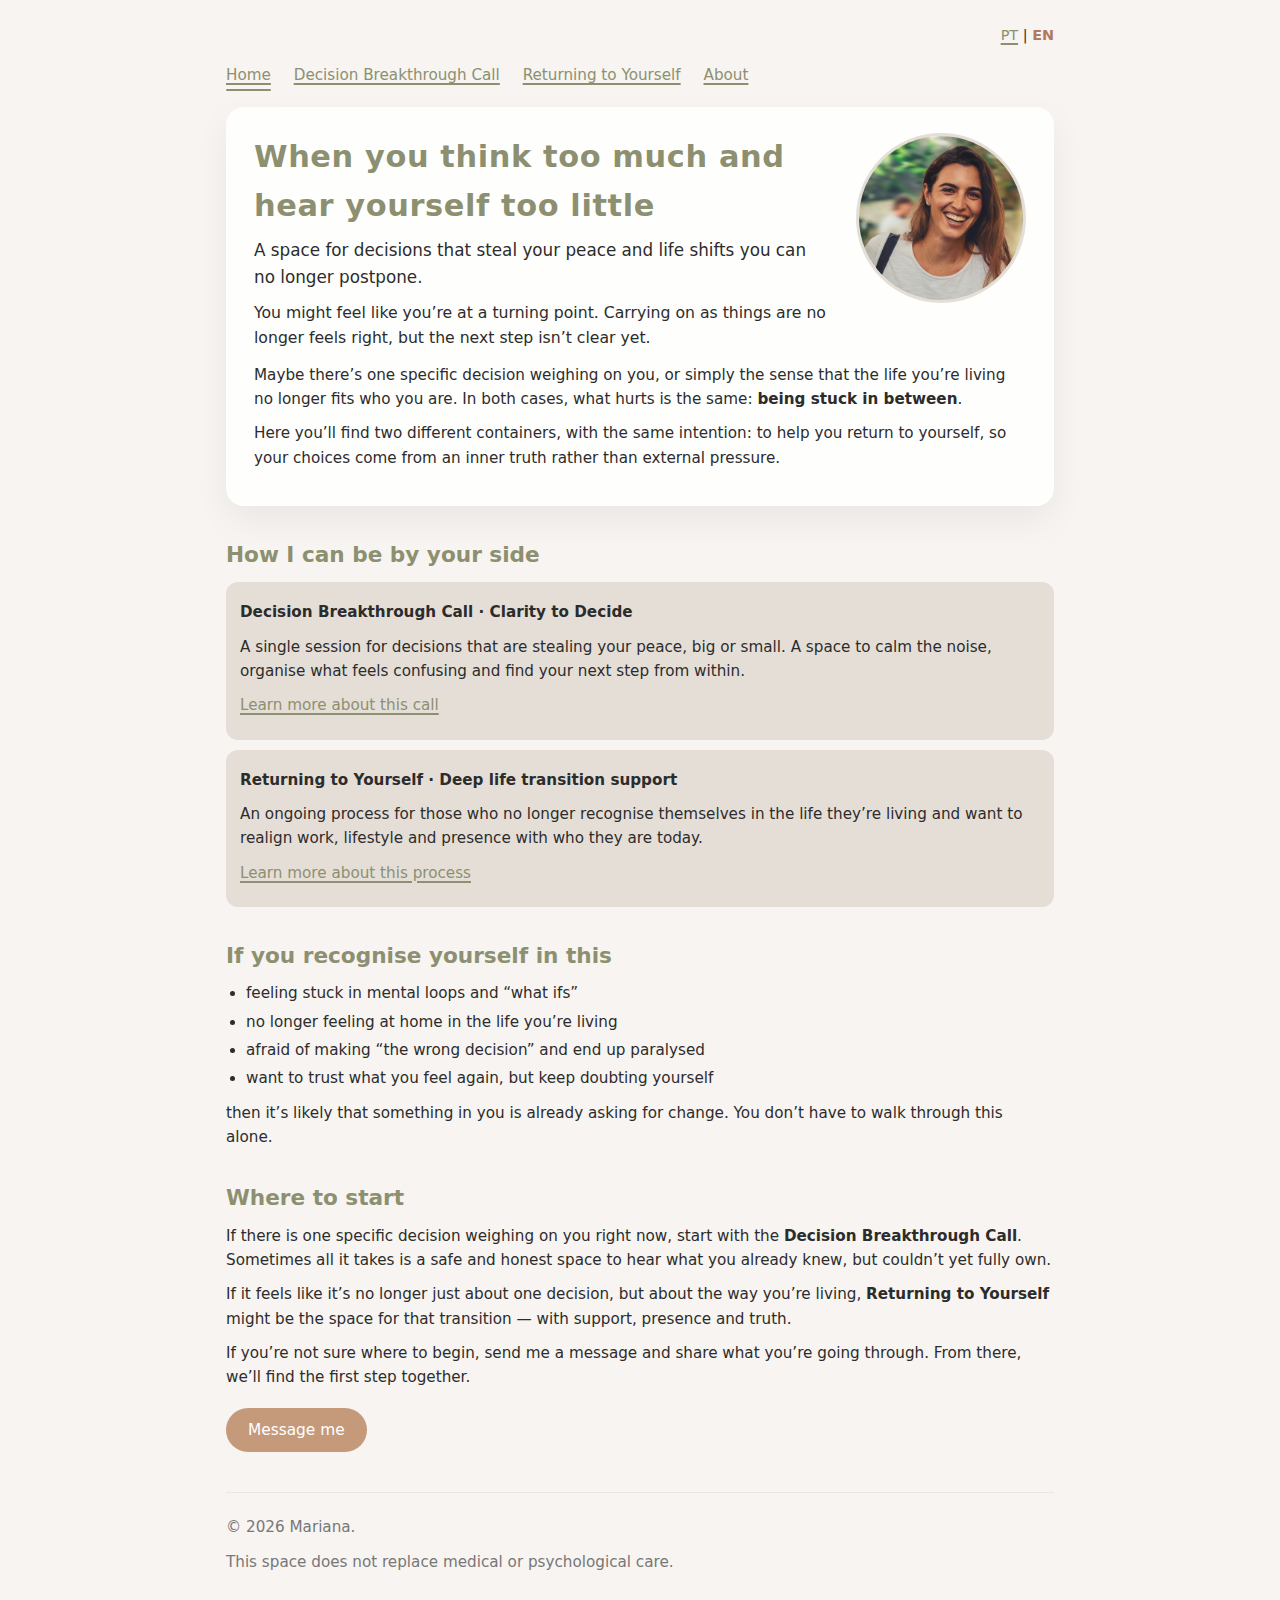
<file: en/index.html>
<!DOCTYPE html>
<html lang="en">
<head>
  <meta charset="UTF-8" />
  <title>Mariana · Clarity and inner alignment</title>
  <meta name="viewport" content="width=device-width, initial-scale=1" />
  <meta name="description" content="I support people in moments of decision and life transition, so they can find clarity and return to themselves." />
  <link rel="stylesheet" href="../assets/css/style.css" />
</head>
<body>
  <div class="page">

    <div class="lang-switch">
      <a href="../pt/index.html">PT</a> | <span class="active">EN</span>
    </div>

    <button class="nav-toggle" aria-expanded="false" aria-controls="main-nav">
      ☰ <span>Menu</span>
    </button>

    <nav class="main-nav" id="main-nav">
      <a href="index.html" class="active">Home</a>
      <a href="decision-breakthrough.html">Decision Breakthrough Call</a>
      <a href="returning-to-yourself.html">Returning to Yourself</a>
      <a href="about.html">About</a>
    </nav>

    <header>
        <div class="hero-text">
            <img src="../assets/img/mariana-profile.jpg" alt="Mariana smiling" class="hero-inline-photo" />
            <h1>When you think too much and hear yourself too little</h1>
            <p class="subtitle">
            A space for decisions that steal your peace and life shifts you can no longer postpone.
            </p>
            <p class="lead">
            You might feel like you’re at a turning point. Carrying on as things are no longer feels right,
            but the next step isn’t clear yet.
            </p>
            <p>
            Maybe there’s one specific decision weighing on you, or simply the sense that the life you’re living
            no longer fits who you are. In both cases, what hurts is the same:
            <strong>being stuck in between</strong>.
            </p>
            <p>
            Here you’ll find two different containers, with the same intention:
            to help you return to yourself, so your choices come from an inner truth rather than external pressure.
            </p>
        </div>
    </header>

    <section>
        <h2>How I can be by your side</h2>
        <div class="highlight">
            <p><strong>Decision Breakthrough Call · Clarity to Decide</strong></p>
            <p>
            A single session for decisions that are stealing your peace, big or small.
            A space to calm the noise, organise what feels confusing and find your next step from within.
            </p>
            <p>
            <a href="decision-breakthrough.html">Learn more about this call</a>
            </p>
        </div>

        <div class="highlight">
            <p><strong>Returning to Yourself · Deep life transition support</strong></p>
            <p>
            An ongoing process for those who no longer recognise themselves in the life they’re living and
            want to realign work, lifestyle and presence with who they are today.
            </p>
            <p>
            <a href="returning-to-yourself.html">Learn more about this process</a>
            </p>
        </div>
    </section>

    <section>
        <h2>If you recognise yourself in this</h2>
        <ul>
            <li>feeling stuck in mental loops and “what ifs”</li>
            <li>no longer feeling at home in the life you’re living</li>
            <li>afraid of making “the wrong decision” and end up paralysed</li>
            <li>want to trust what you feel again, but keep doubting yourself</li>
        </ul>
        <p>
            then it’s likely that something in you is already asking for change.  
            You don’t have to walk through this alone.
        </p>
    </section>

    <section>
        <h2>Where to start</h2>
        <p>
            If there is one specific decision weighing on you right now, start with the
            <strong>Decision Breakthrough Call</strong>. Sometimes all it takes is a safe and honest space
            to hear what you already knew, but couldn’t yet fully own.
        </p>
        <p>
            If it feels like it’s no longer just about one decision, but about the way you’re living,
            <strong>Returning to Yourself</strong> might be the space for that transition — with support,
            presence and truth.
        </p>
        <p>
            If you’re not sure where to begin, send me a message and share what you’re going through.
            From there, we’ll find the first step together.
        </p>
        <a class="btn" href="https://ig.me/m/marianarabacal" target="_blank" rel="noopener">
            Message me
        </a>
    </section>

    <footer>
      <p>© <span id="year"></span> Mariana.</p>
      <p>This space does not replace medical or psychological care.</p>
    </footer>

  </div>

  <script>
    document.getElementById("year").textContent = new Date().getFullYear();

    const toggle = document.querySelector('.nav-toggle');
    const nav = document.getElementById('main-nav');

    if (toggle && nav) {
     toggle.addEventListener('click', () => {
       const isOpen = nav.classList.toggle('open');
       toggle.setAttribute('aria-expanded', isOpen ? 'true' : 'false');
      });
    }
  </script>
</body>
</html>
</file>
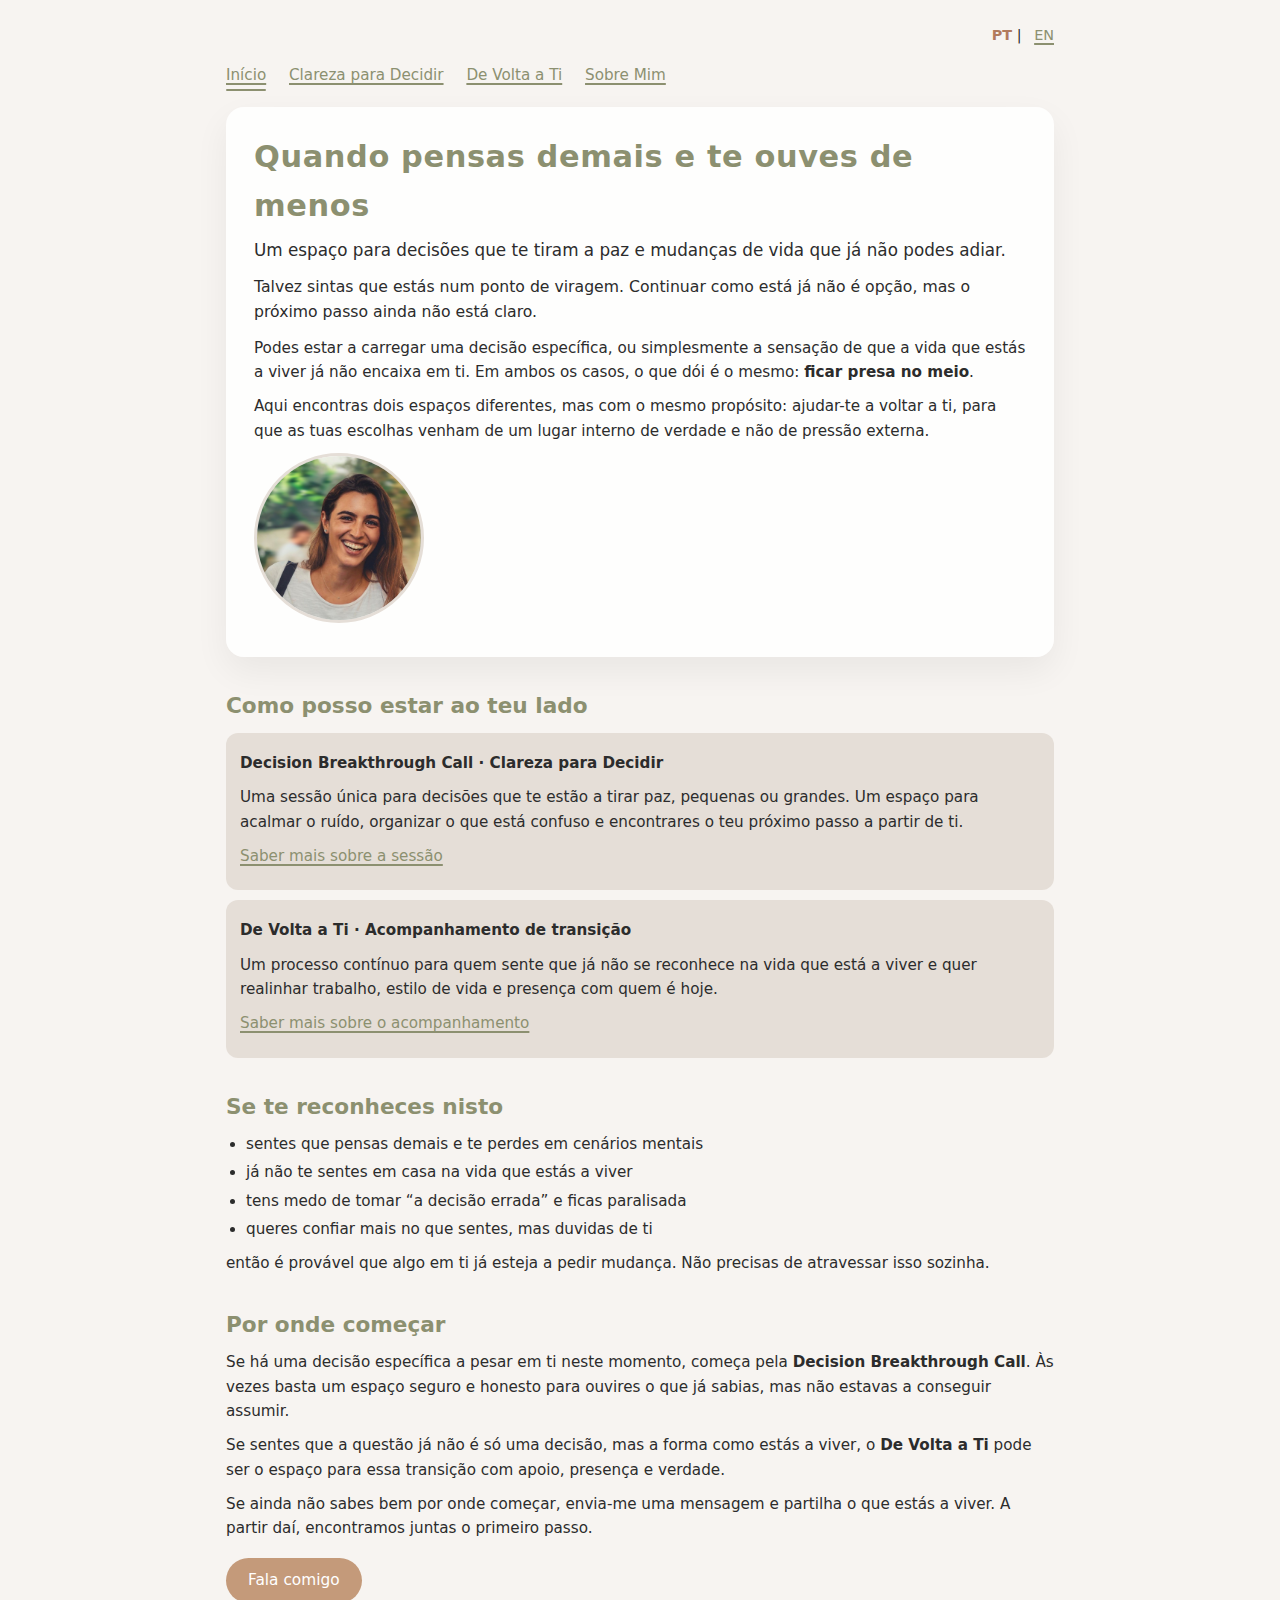
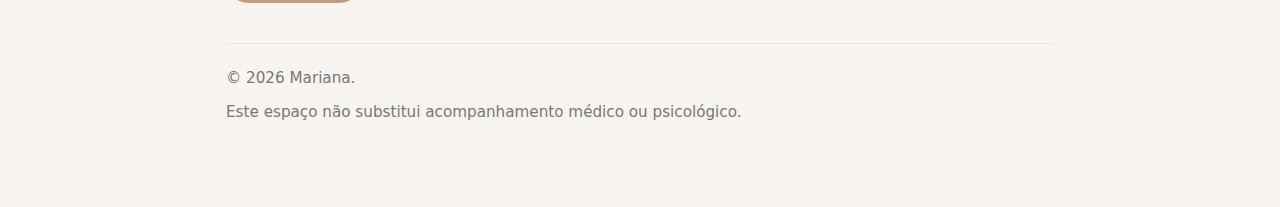
<file: pt/index.html>
<!DOCTYPE html>
<html lang="pt">
<head>
  <meta charset="UTF-8" />
  <title>Mariana Rabaçal · Clarity & Inner Alignment</title>
  <meta name="viewport" content="width=device-width, initial-scale=1" />
  <meta name="description" content="Ajudo pessoas a encontrar clareza e alinhamento interno para tomar decisões e navegar momentos de transição com mais confiança e verdade. Mariana Rabaçal · Clarity & Inner Alignment">

  <!-- Open Graph PT -->
  <meta property="og:title" content="Mariana Rabaçal · Clareza e Alinhamento Interno">
  <meta property="og:description" content="Ajudo pessoas a encontrar clareza e alinhamento interno para tomar decisões e navegar momentos de transição com mais confiança e verdade.">
  <meta property="og:image" content="https://marianarabacal.github.io/work-with-me/assets/img/og-cover.jpg">
  <meta property="og:url" content="https://marianarabacal.github.io/work-with-me/pt/">
  <meta property="og:type" content="website">
  <meta property="og:locale" content="pt_PT">
  <meta property="og:locale:alternate" content="en_GB" />

  <!-- Twitter Card PT -->
  <meta name="twitter:card" content="summary_large_image">
  <meta name="twitter:title" content="Mariana Rabaçal · Clareza e Alinhamento Interno">
  <meta name="twitter:description" content="Ajudo pessoas a encontrar clareza e alinhamento interno para tomar decisões e navegar momentos de transição com mais confiança e verdade.">
  <meta name="twitter:image" content="https://marianarabacal.github.io/work-with-me/assets/img/og-cover.jpg">

  <link rel="stylesheet" href="../assets/css/style.css?v=5" />
</head>

<body>
  <div class="page">

    <div class="lang-switch">
      <span class="active">PT</span> | <a href="../en/index.html">EN</a>
    </div>

    <button class="nav-toggle" aria-expanded="false" aria-controls="main-nav">
      ☰ <span>Menu</span>
    </button>

    <nav class="main-nav" id="main-nav">
      <a href="index.html" class="active">Início</a>
      <a href="decision-breakthrough.html">Clareza para Decidir</a>
      <a href="de-volta-a-ti.html">De Volta a Ti</a>
      <a href="sobre-mim.html">Sobre Mim</a>
    </nav>

    <header>
        <div class="hero-text">
            <h1>Quando pensas demais e te ouves de menos</h1>
            <p class="subtitle">
            Um espaço para decisões que te tiram a paz e mudanças de vida que já não podes adiar.
            </p>
            <p class="lead">
            Talvez sintas que estás num ponto de viragem. Continuar como está já não é opção,
            mas o próximo passo ainda não está claro.
            </p>
            <p>
            Podes estar a carregar uma decisão específica, ou simplesmente a sensação de que a vida
            que estás a viver já não encaixa em ti. Em ambos os casos, o que dói é o mesmo:
            <strong>ficar presa no meio</strong>.
            </p>
            <p>
            Aqui encontras dois espaços diferentes, mas com o mesmo propósito: ajudar-te a voltar a ti,
            para que as tuas escolhas venham de um lugar interno de verdade e não de pressão externa.
            </p>
        </div>

        <div class="hero-photo">
         <img src="../assets/img/mariana-profile.jpg" alt="Mariana a sorrir" />
      </div>
    </header>

    <section>
        <h2>Como posso estar ao teu lado</h2>
        <div class="highlight">
            <p><strong>Decision Breakthrough Call · Clareza para Decidir</strong></p>
            <p>
            Uma sessão única para decisões que te estão a tirar paz, pequenas ou grandes.
            Um espaço para acalmar o ruído, organizar o que está confuso e encontrares o teu
            próximo passo a partir de ti.
            </p>
            <p>
            <a href="decision-breakthrough.html">Saber mais sobre a sessão</a>
            </p>
        </div>

        <div class="highlight">
            <p><strong>De Volta a Ti · Acompanhamento de transição</strong></p>
            <p>
            Um processo contínuo para quem sente que já não se reconhece na vida que está a viver
            e quer realinhar trabalho, estilo de vida e presença com quem é hoje.
            </p>
            <p>
            <a href="de-volta-a-ti.html">Saber mais sobre o acompanhamento</a>
            </p>
        </div>
    </section>

    <section>
        <h2>Se te reconheces nisto</h2>
        <ul>
            <li>sentes que pensas demais e te perdes em cenários mentais</li>
            <li>já não te sentes em casa na vida que estás a viver</li>
            <li>tens medo de tomar “a decisão errada” e ficas paralisada</li>
            <li>queres confiar mais no que sentes, mas duvidas de ti</li>
        </ul>
        <p>
            então é provável que algo em ti já esteja a pedir mudança.  
            Não precisas de atravessar isso sozinha.
        </p>
    </section>

    <section>
        <h2>Por onde começar</h2>
        <p>
            Se há uma decisão específica a pesar em ti neste momento, começa pela
            <strong>Decision Breakthrough Call</strong>. Às vezes basta um espaço seguro e honesto
            para ouvires o que já sabias, mas não estavas a conseguir assumir.
        </p>
        <p>
            Se sentes que a questão já não é só uma decisão, mas a forma como estás a viver,
            o <strong>De Volta a Ti</strong> pode ser o espaço para essa transição com apoio,
            presença e verdade.
        </p>
        <p>
            Se ainda não sabes bem por onde começar, envia-me uma mensagem e partilha o que
            estás a viver. A partir daí, encontramos juntas o primeiro passo.
        </p>
        <a class="btn" href="https://ig.me/m/marianarabacal" target="_blank" rel="noopener">
            Fala comigo 
        </a>
    </section>

    <footer>
      <p>© <span id="year"></span> Mariana.</p>
      <p>Este espaço não substitui acompanhamento médico ou psicológico.</p>
    </footer>

  </div>

  <script>
    document.getElementById("year").textContent = new Date().getFullYear();

    const toggle = document.querySelector('.nav-toggle');
    const nav = document.getElementById('main-nav');

    if (toggle && nav) {
     toggle.addEventListener('click', () => {
       const isOpen = nav.classList.toggle('open');
       toggle.setAttribute('aria-expanded', isOpen ? 'true' : 'false');
      });
    }
  </script>
</body>
</html>
</file>
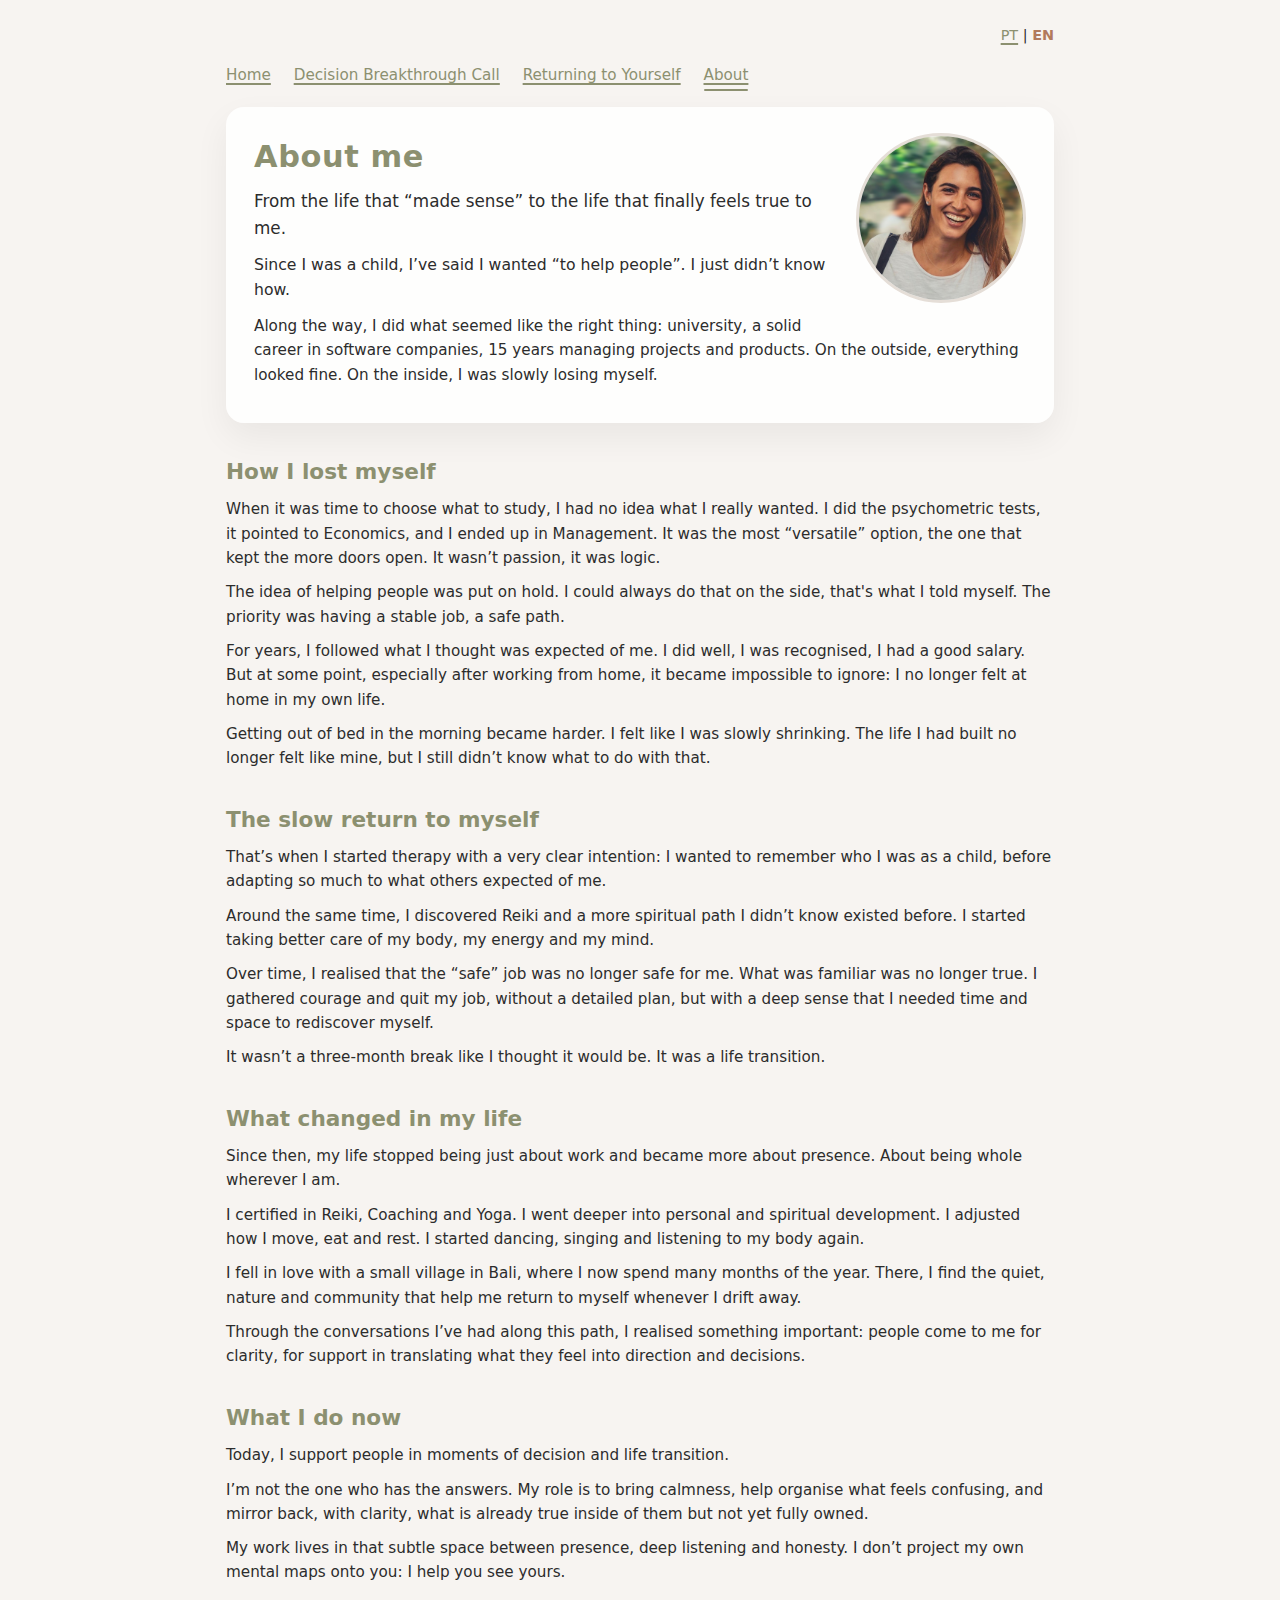
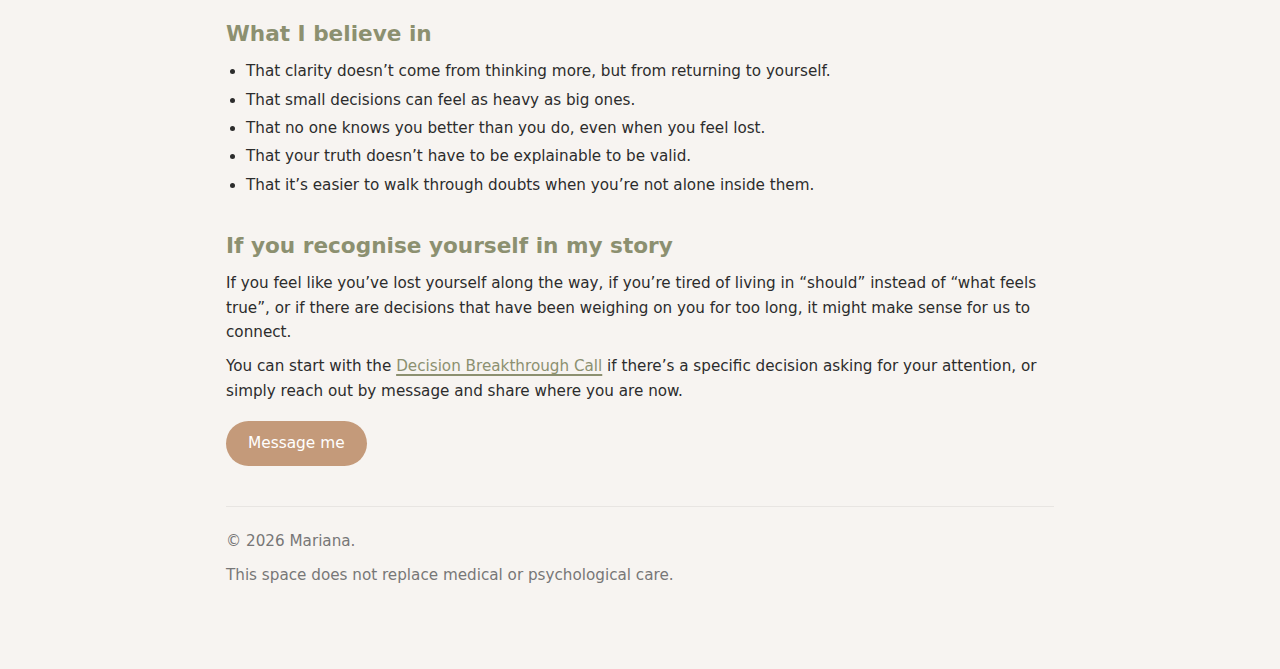
<file: en/about.html>
<!DOCTYPE html>
<html lang="en">
<head>
  <meta charset="UTF-8" />
  <title>About · Mariana</title>
  <meta name="viewport" content="width=device-width, initial-scale=1" />
  <meta name="description" content="Mariana's story, from a corporate life to returning to herself, and why she now supports people through decisions and life transitions." />
  <link rel="stylesheet" href="../assets/css/style.css" />
</head>
<body>
  <div class="page">

    <div class="lang-switch">
      <a href="../pt/sobre-mim.html">PT</a> | <span class="active">EN</span>
    </div>

    <button class="nav-toggle" aria-expanded="false" aria-controls="main-nav">
      ☰ <span>Menu</span>
    </button>

    <nav class="main-nav" id="main-nav">
      <a href="index.html">Home</a>
      <a href="decision-breakthrough.html">Decision Breakthrough Call</a>
      <a href="returning-to-yourself.html">Returning to Yourself</a>
      <a href="about.html" class="active">About</a>
    </nav>

    <header>
      <div class="hero-text">
        <img src="../assets/img/mariana-profile.jpg" alt="Mariana smiling" class="hero-inline-photo" />
        <h1>About me</h1>
        <p class="subtitle">From the life that “made sense” to the life that finally feels true to me.</p>
        <p class="lead">
          Since I was a child, I’ve said I wanted “to help people”. I just didn’t know how.
        </p>
        <p>
          Along the way, I did what seemed like the right thing: university, a solid career in software companies, 15 years managing projects and products. On the outside, everything looked fine. On the inside, I was slowly losing myself.
        </p>
      </div>
    </header>

    <section>
      <h2>How I lost myself</h2>
      <p>
        When it was time to choose what to study, I had no idea what I really wanted. I did the psychometric tests, it pointed to Economics, and I ended up in Management. It was the most “versatile” option, the one that kept the more doors open. It wasn’t passion, it was logic.
      </p>
      <p>
        The idea of helping people was put on hold. I could always do that on the side, that's what I told myself. The priority was having a stable job, a safe path.
      </p>
      <p>
        For years, I followed what I thought was expected of me. I did well, I was recognised, I had a good salary. But at some point, especially after working from home, it became impossible to ignore: I no longer felt at home in my own life.
      </p>
      <p>
        Getting out of bed in the morning became harder. I felt like I was slowly shrinking. The life I had built no longer felt like mine, but I still didn’t know what to do with that.
      </p>
    </section>

    <section>
      <h2>The slow return to myself</h2>
      <p>
        That’s when I started therapy with a very clear intention: I wanted to remember who I was as a child, before adapting so much to what others expected of me.
      </p>
      <p>
        Around the same time, I discovered Reiki and a more spiritual path I didn’t know existed before. I started taking better care of my body, my energy and my mind.
      </p>
      <p>
        Over time, I realised that the “safe” job was no longer safe for me. What was familiar was no longer true. I gathered courage and quit my job, without a detailed plan, but with a deep sense that I needed time and space to rediscover myself.
      </p>
      <p>
        It wasn’t a three-month break like I thought it would be. It was a life transition.
      </p>
    </section>

    <section>
      <h2>What changed in my life</h2>
      <p>
        Since then, my life stopped being just about work and became more about presence. About being whole wherever I am.
      </p>
      <p>
        I certified in Reiki, Coaching and Yoga. I went deeper into personal and spiritual development. I adjusted how I move, eat and rest. I started dancing, singing and listening to my body again.
      </p>
      <p>
        I fell in love with a small village in Bali, where I now spend many months of the year. There, I find the quiet, nature and community that help me return to myself whenever I drift away.
      </p>
      <p>
        Through the conversations I’ve had along this path, I realised something important: people come to me for clarity, for support in translating what they feel into direction and decisions.
      </p>
    </section>

    <section>
      <h2>What I do now</h2>
      <p>
        Today, I support people in moments of decision and life transition.
      </p>
      <p>
        I’m not the one who has the answers. My role is to bring calmness, help organise what feels confusing, and mirror back, with clarity, what is already true inside of them but not yet fully owned.
      </p>
      <p>
        My work lives in that subtle space between presence, deep listening and honesty. I don’t project my own mental maps onto you: I help you see yours.
      </p>
    </section>

    <section>
      <h2>What I believe in</h2>
      <ul>
        <li>That clarity doesn’t come from thinking more, but from returning to yourself.</li>
        <li>That small decisions can feel as heavy as big ones.</li>
        <li>That no one knows you better than you do, even when you feel lost.</li>
        <li>That your truth doesn’t have to be explainable to be valid.</li>
        <li>That it’s easier to walk through doubts when you’re not alone inside them.</li>
      </ul>
    </section>

    <section>
      <h2>If you recognise yourself in my story</h2>
      <p>
        If you feel like you’ve lost yourself along the way, if you’re tired of living in “should” instead of “what feels true”, or if there are decisions that have been weighing on you for too long, it might make sense for us to connect.
      </p>
      <p>
        You can start with the <a href="decision-breakthrough.html">Decision Breakthrough Call</a> if there’s a specific decision asking for your attention, or simply reach out by message and share where you are now.
      </p>
      <a class="btn" href="https://ig.me/m/marianarabacal" target="_blank" rel="noopener">
        Message me
      </a>
    </section>

    <footer>
      <p>© <span id="year"></span> Mariana.</p>
      <p>This space does not replace medical or psychological care.</p>
    </footer>

  </div>

  <script>
    document.getElementById("year").textContent = new Date().getFullYear();

    const toggle = document.querySelector('.nav-toggle');
    const nav = document.getElementById('main-nav');

    if (toggle && nav) {
     toggle.addEventListener('click', () => {
       const isOpen = nav.classList.toggle('open');
       toggle.setAttribute('aria-expanded', isOpen ? 'true' : 'false');
      });
    }
  </script>
</body>
</html>
</file>
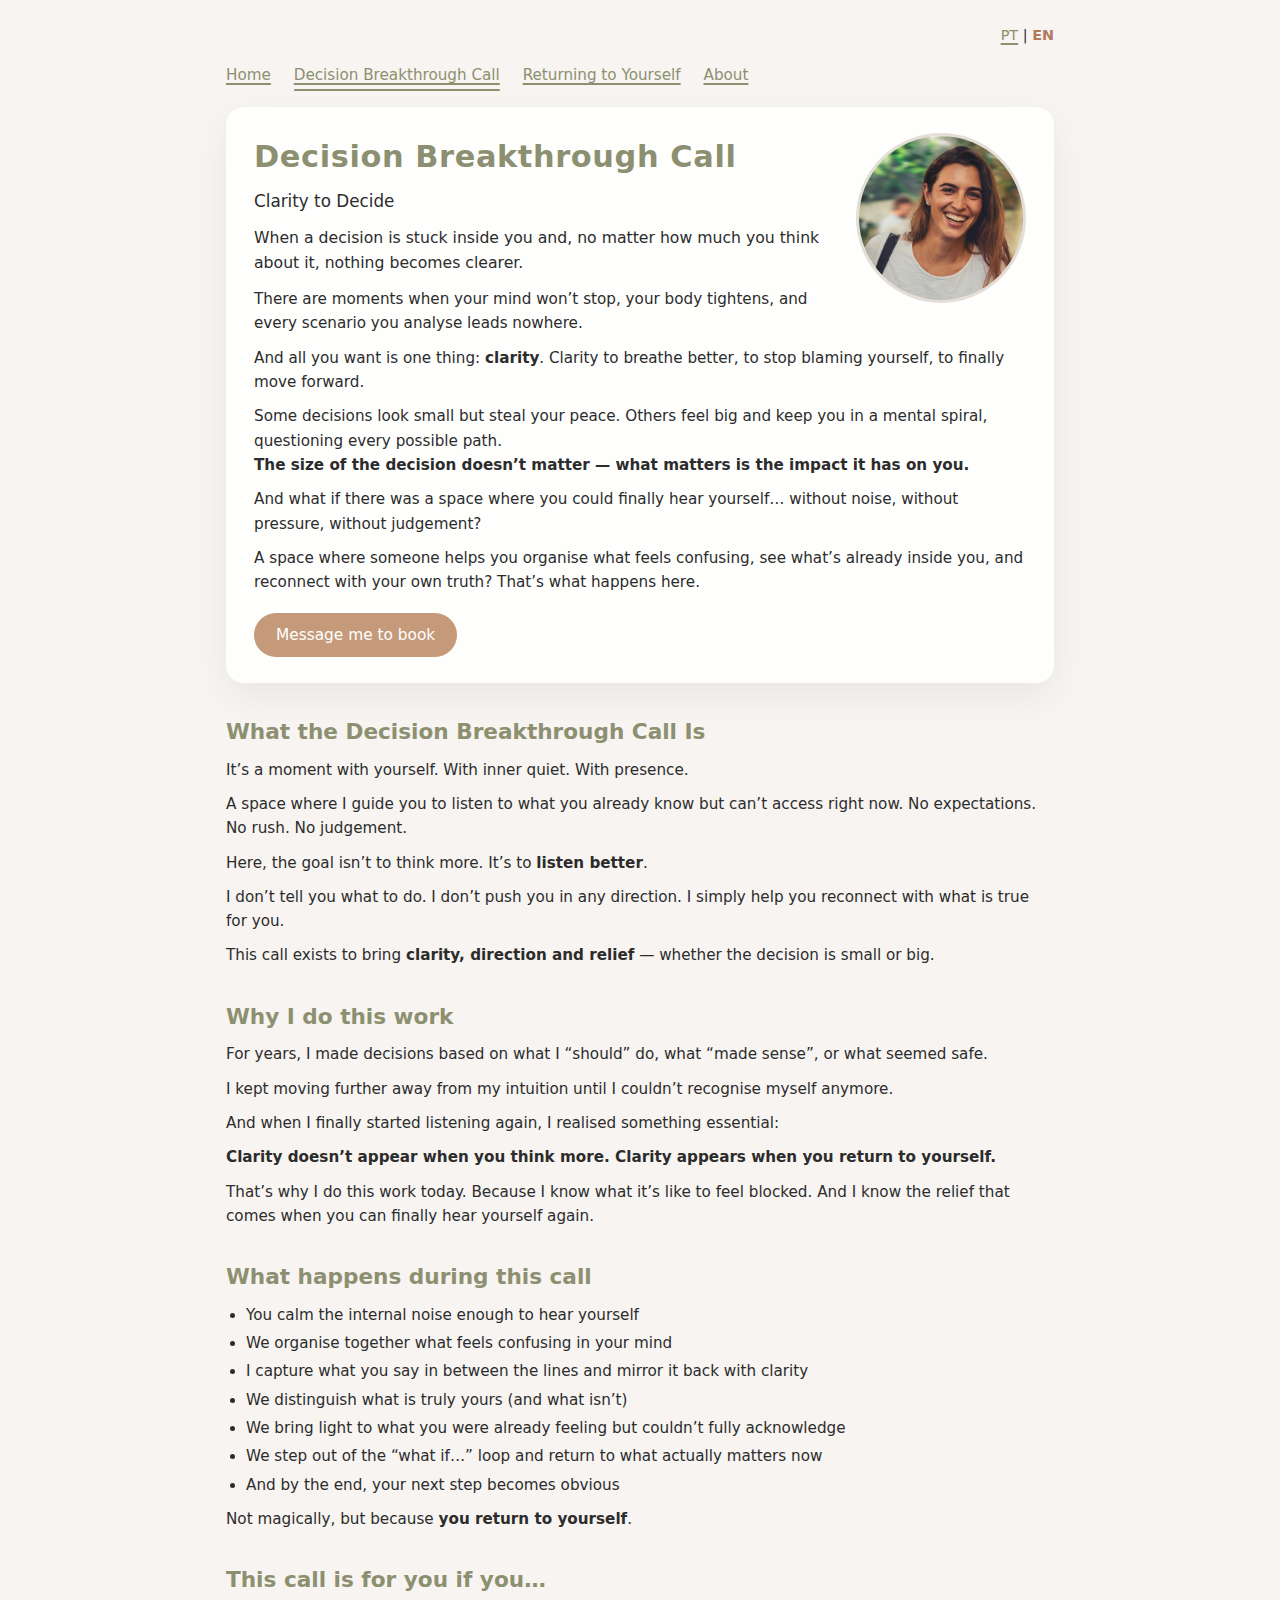
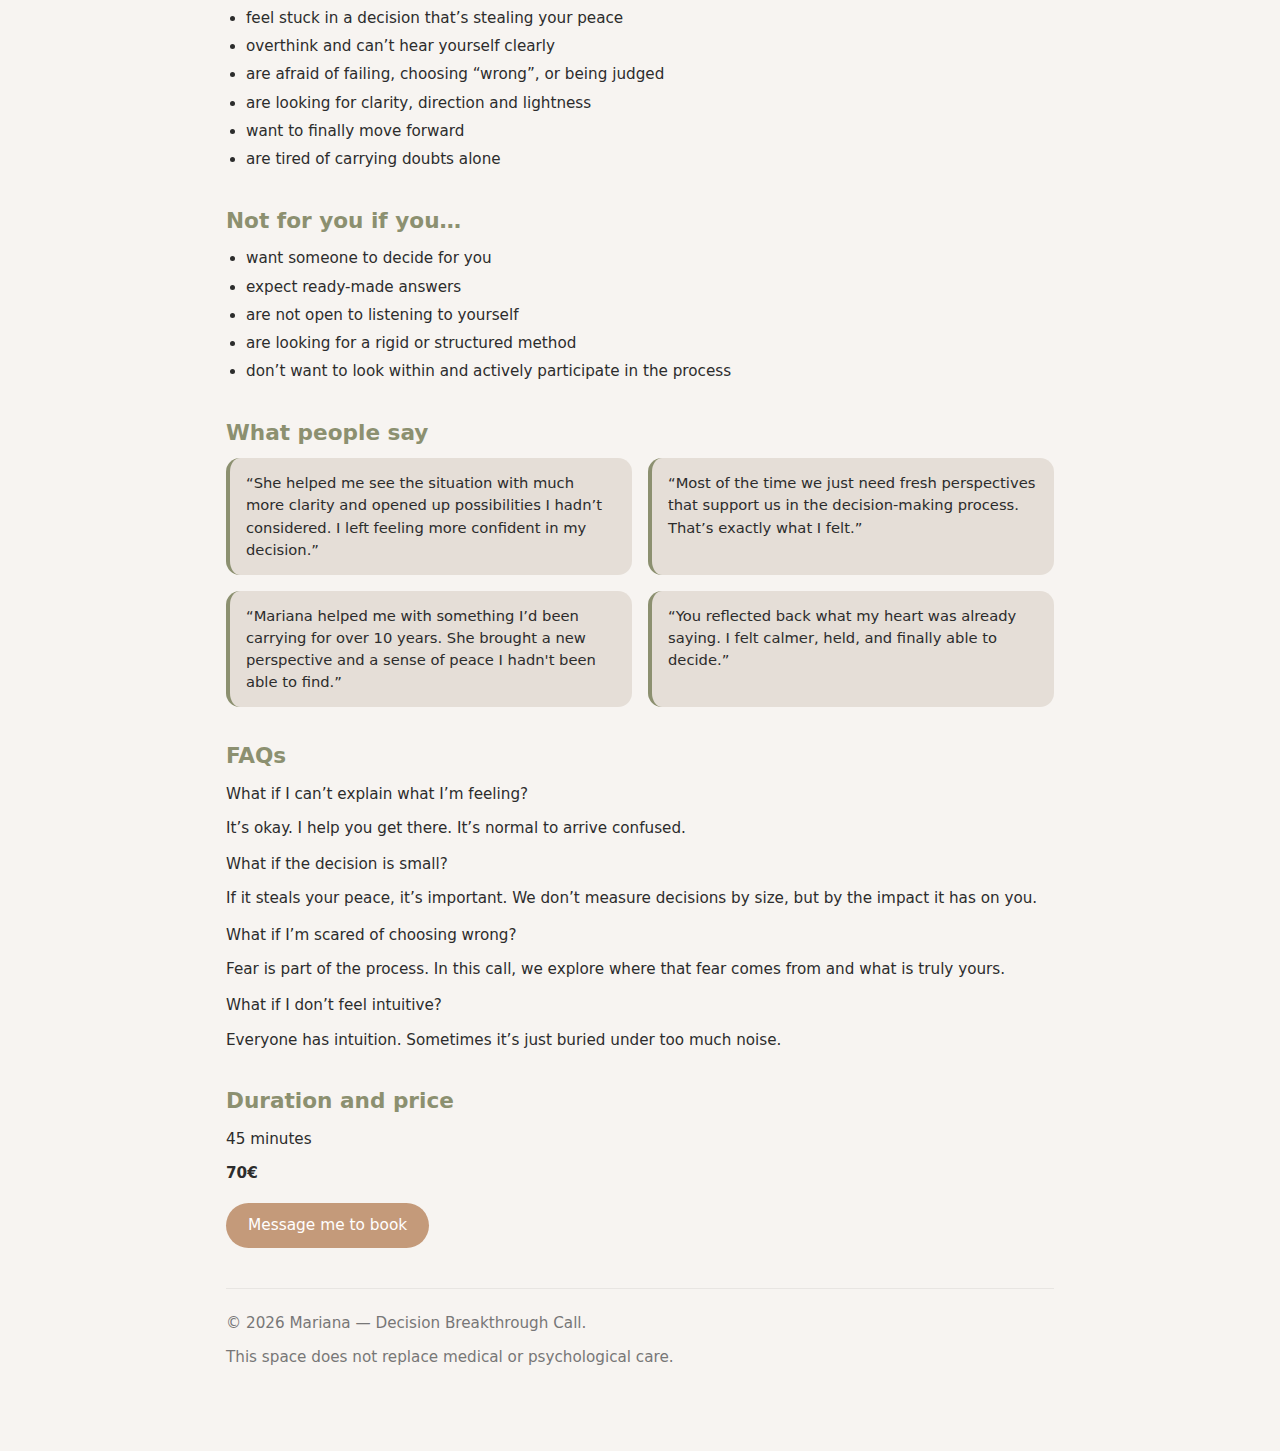
<file: en/decision-breakthrough.html>
<!DOCTYPE html>
<html lang="en">
<head>
  <meta charset="UTF-8" />
  <title>Decision Breakthrough Call · Clarity to Decide</title>
  <meta name="viewport" content="width=device-width, initial-scale=1" />
  <meta name="description" content="Decision Breakthrough Call, a space for emotional clarity around difficult decisions with Mariana." />
  <link rel="stylesheet" href="../assets/css/style.css" />
</head>
<body>
  <div class="page">

    <div class="lang-switch">
      <a href="../pt/decision-breakthrough.html">PT</a> | <span class="active">EN</span>
    </div>

    <button class="nav-toggle" aria-expanded="false" aria-controls="main-nav">
      ☰ <span>Menu</span>
    </button>

    <nav class="main-nav" id="main-nav">
      <a href="index.html">Home</a>
      <a href="decision-breakthrough.html" class="active">Decision Breakthrough Call</a>
      <a href="returning-to-yourself.html">Returning to Yourself</a>
      <a href="about.html">About</a>
    </nav>

    <header>
      <div class="hero-text">
        <img src="../assets/img/mariana-profile.jpg" alt="Mariana smiling" class="hero-inline-photo" />
        <h1>Decision Breakthrough Call</h1>
        <p class="subtitle">Clarity to Decide</p>
        <p class="lead">
          When a decision is stuck inside you and, no matter how much you think about it, nothing becomes clearer.
        </p>
        <p>
          There are moments when your mind won’t stop, your body tightens, and every scenario you analyse leads nowhere.
        </p>
        <p>
          And all you want is one thing: <strong>clarity</strong>. Clarity to breathe better, to stop blaming yourself, to finally move forward.
        </p>
        <p>
          Some decisions look small but steal your peace. Others feel big and keep you in a mental spiral, questioning every possible path.
          <br /><strong>The size of the decision doesn’t matter — what matters is the impact it has on you.</strong>
        </p>
        <p>
          And what if there was a space where you could finally hear yourself… without noise, without pressure, without judgement?
        </p>
        <p>
          A space where someone helps you organise what feels confusing, see what’s already inside you, and reconnect with your own truth?
          That’s what happens here.
        </p>
        <a class="btn" href="https://ig.me/m/marianarabacal" target="_blank" rel="noopener">
          Message me to book
        </a>
      </div>
    </header>

    <section>
      <h2>What the Decision Breakthrough Call Is</h2>
      <p>
        It’s a moment with yourself. With inner quiet. With presence.
      </p>
      <p>
        A space where I guide you to listen to what you already know but can’t access right now. No expectations. No rush. No judgement.
      </p>
      <p>
        Here, the goal isn’t to think more. It’s to <strong>listen better</strong>.
      </p>
      <p>
        I don’t tell you what to do. I don’t push you in any direction. I simply help you reconnect with what is true for you.
      </p>
      <p>
        This call exists to bring <strong>clarity, direction and relief</strong> — whether the decision is small or big.
      </p>
    </section>

    <section>
      <h2>Why I do this work</h2>
      <p>
        For years, I made decisions based on what I “should” do, what “made sense”, or what seemed safe.
      </p>
      <p>
        I kept moving further away from my intuition until I couldn’t recognise myself anymore.
      </p>
      <p>
        And when I finally started listening again, I realised something essential:
      </p>
      <p>
        <strong>Clarity doesn’t appear when you think more. Clarity appears when you return to yourself.</strong>
      </p>
      <p>
        That’s why I do this work today. Because I know what it’s like to feel blocked. And I know the relief that comes when you can finally hear yourself again.
      </p>
    </section>

    <section>
      <h2>What happens during this call</h2>
      <ul>
        <li>You calm the internal noise enough to hear yourself</li>
        <li>We organise together what feels confusing in your mind</li>
        <li>I capture what you say in between the lines and mirror it back with clarity</li>
        <li>We distinguish what is truly yours (and what isn’t)</li>
        <li>We bring light to what you were already feeling but couldn’t fully acknowledge</li>
        <li>We step out of the “what if…” loop and return to what actually matters now</li>
        <li>And by the end, your next step becomes obvious</li>
      </ul>
      <p>
        Not magically, but because <strong>you return to yourself</strong>.
      </p>
    </section>

    <section>
      <h2>This call is for you if you…</h2>
      <ul>
        <li>feel stuck in a decision that’s stealing your peace</li>
        <li>overthink and can’t hear yourself clearly</li>
        <li>are afraid of failing, choosing “wrong”, or being judged</li>
        <li>are looking for clarity, direction and lightness</li>
        <li>want to finally move forward</li>
        <li>are tired of carrying doubts alone</li>
      </ul>
    </section>

    <section>
      <h2>Not for you if you…</h2>
      <ul>
        <li>want someone to decide for you</li>
        <li>expect ready-made answers</li>
        <li>are not open to listening to yourself</li>
        <li>are looking for a rigid or structured method</li>
        <li>don’t want to look within and actively participate in the process</li>
      </ul>
    </section>

    <section>
     <h2>What people say</h2>
     <div class="testimonials-grid">

        <div class="testimonial-bubble">
        “She helped me see the situation with much more clarity and opened up possibilities I hadn’t considered. 
        I left feeling more confident in my decision.”
        </div>

        <div class="testimonial-bubble">
        “Most of the time we just need fresh perspectives that support us in the decision-making process. 
        That’s exactly what I felt.”
        </div>

        <div class="testimonial-bubble">
        “Mariana helped me with something I’d been carrying for over 10 years. 
        She brought a new perspective and a sense of peace I hadn't been able to find.”
        </div>

        <div class="testimonial-bubble">
        “You reflected back what my heart was already saying. 
        I felt calmer, held, and finally able to decide.”
        </div>

    </div>
   </section>


    <section>
      <h2>FAQs</h2>

      <div class="faq-item">
        <p>What if I can’t explain what I’m feeling?</p>
        <p>It’s okay. I help you get there. It’s normal to arrive confused.</p>
      </div>

      <div class="faq-item">
        <p>What if the decision is small?</p>
        <p>If it steals your peace, it’s important. We don’t measure decisions by size, but by the impact it has on you.</p>
      </div>

      <div class="faq-item">
        <p>What if I’m scared of choosing wrong?</p>
        <p>Fear is part of the process. In this call, we explore where that fear comes from and what is truly yours.</p>
      </div>

      <div class="faq-item">
        <p>What if I don’t feel intuitive?</p>
        <p>Everyone has intuition. Sometimes it’s just buried under too much noise.</p>
      </div>
    </section>

    <section>
      <h2>Duration and price</h2>
      <p>45 minutes</p>
      <p><strong>70€</strong></p>
      <a class="btn" href="https://ig.me/m/marianarabacal" target="_blank" rel="noopener">
        Message me to book
      </a>
    </section>

    <footer>
      <p>© <span id="year"></span> Mariana — Decision Breakthrough Call.</p>
      <p>This space does not replace medical or psychological care.</p>
    </footer>

  </div>

  <script>
    document.getElementById("year").textContent = new Date().getFullYear();

    const toggle = document.querySelector('.nav-toggle');
    const nav = document.getElementById('main-nav');

    if (toggle && nav) {
     toggle.addEventListener('click', () => {
       const isOpen = nav.classList.toggle('open');
       toggle.setAttribute('aria-expanded', isOpen ? 'true' : 'false');
      });
    }
  </script>
</body>
</html>
</file>
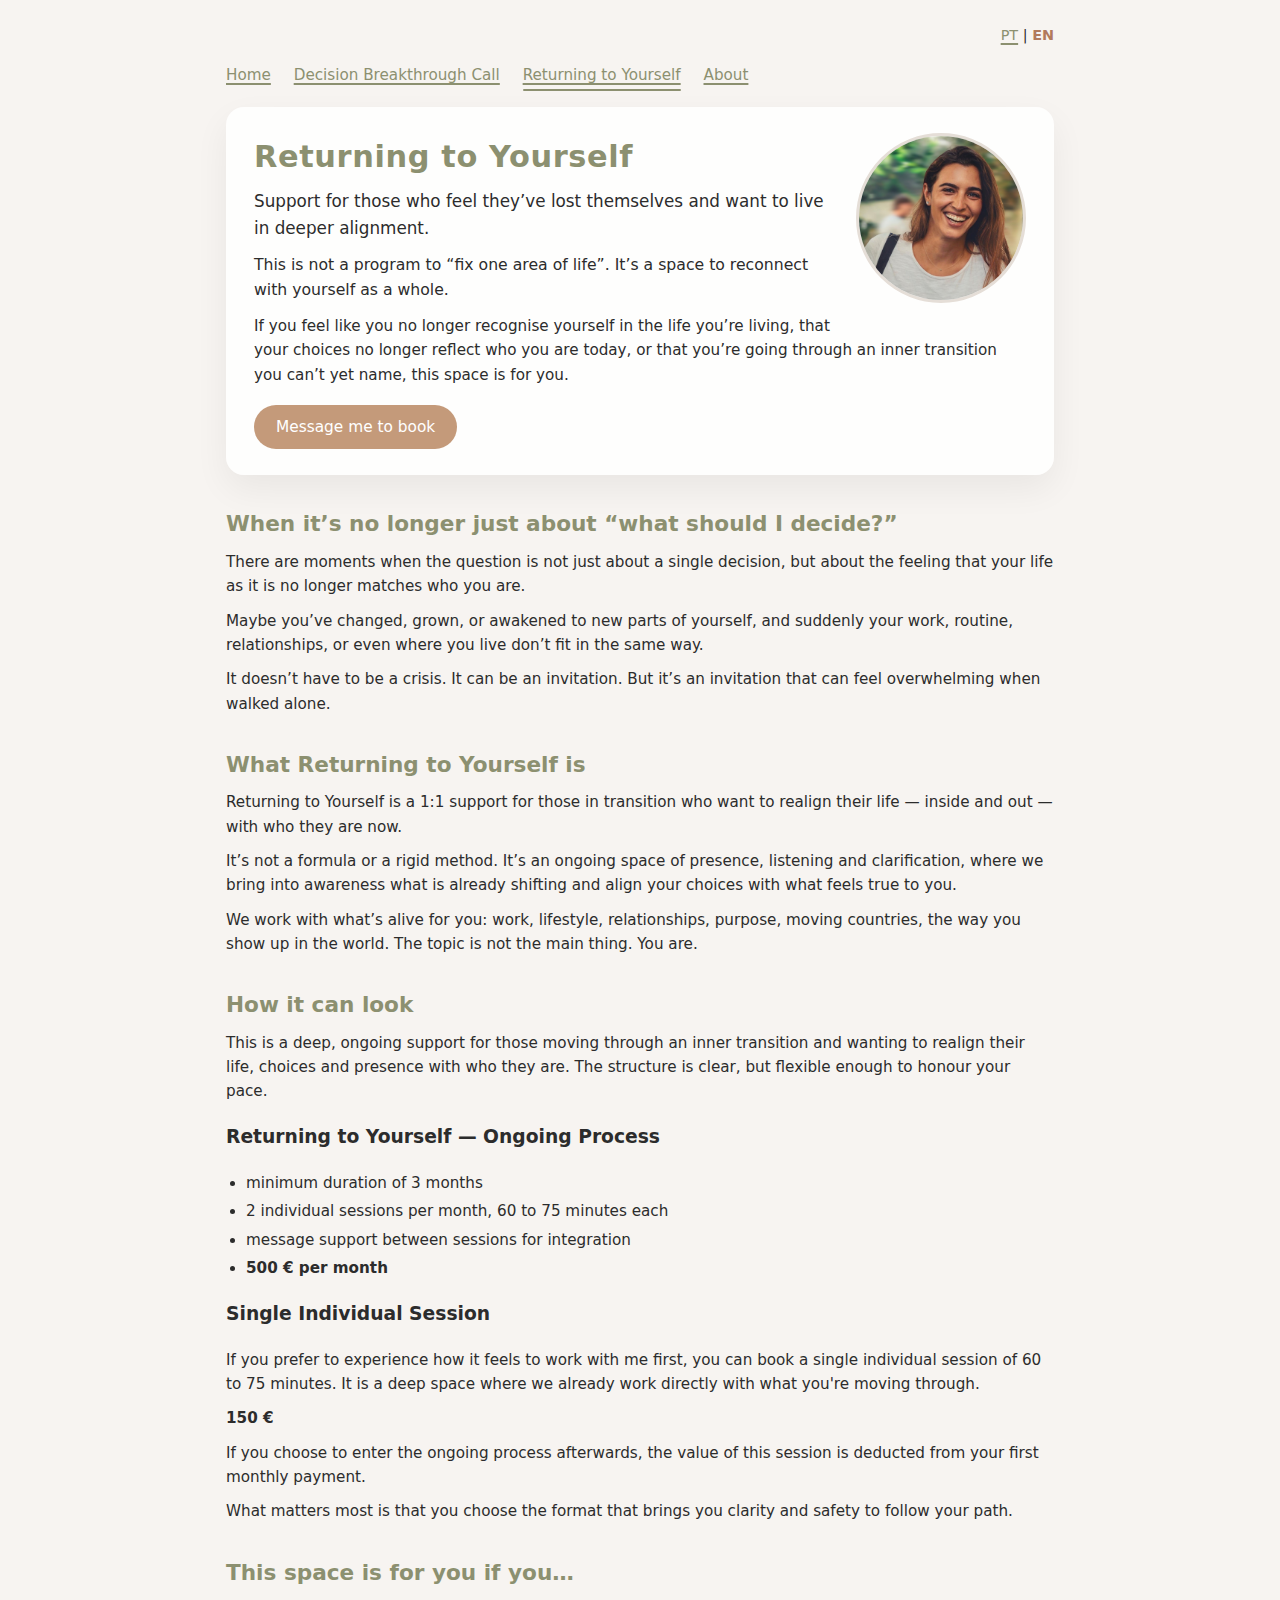
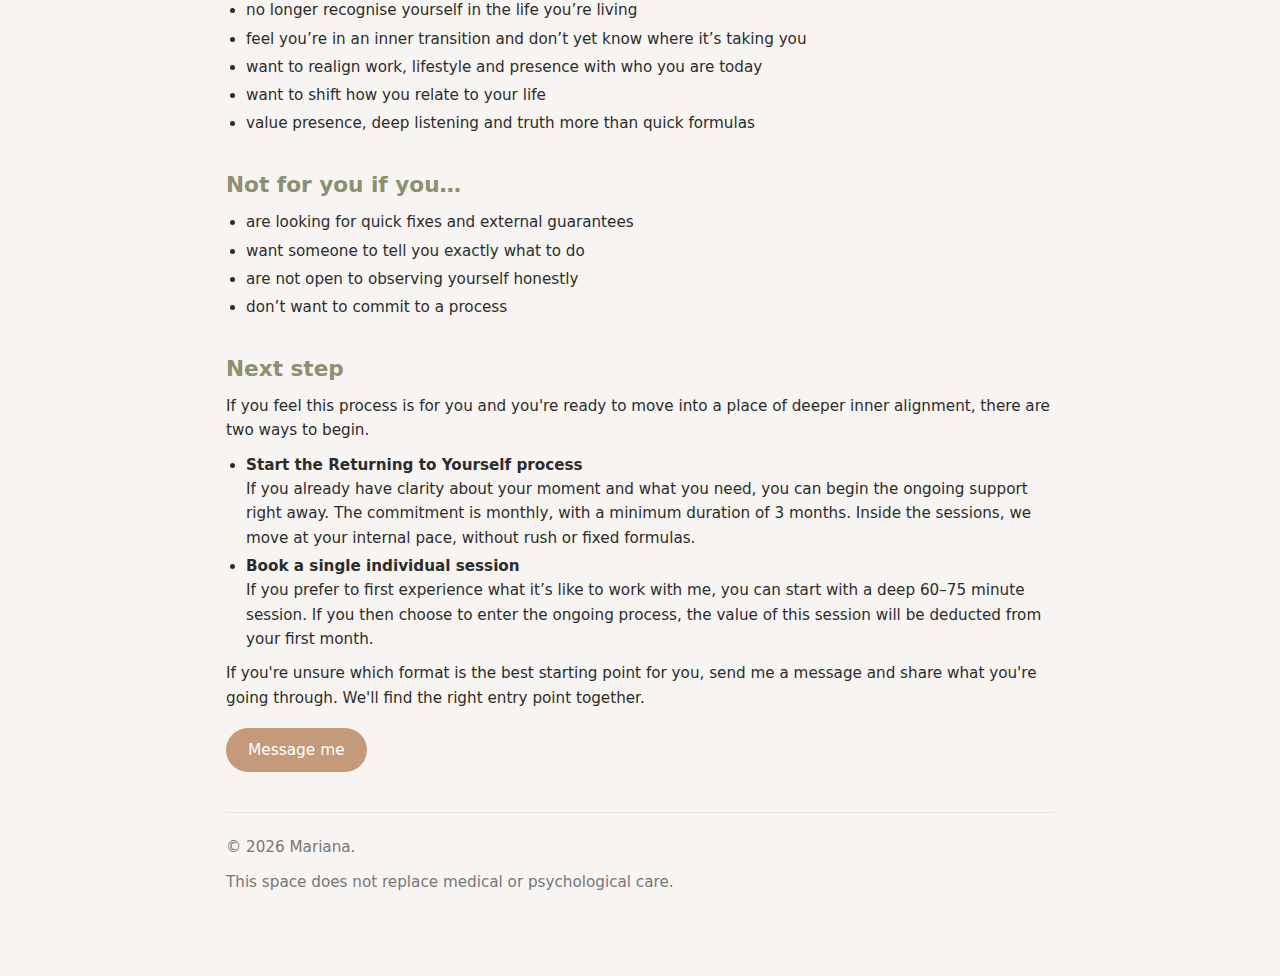
<file: en/returning-to-yourself.html>
<!DOCTYPE html>
<html lang="en">
<head>
  <meta charset="UTF-8" />
  <title>Returning to Yourself · Life transition support</title>
  <meta name="viewport" content="width=device-width, initial-scale=1" />
  <meta name="description" content="Returning to Yourself, a 1:1 space for people who no longer recognise themselves in the life they’re living and want to realign with who they are." />
  <link rel="stylesheet" href="../assets/css/style.css" />
</head>
<body>
  <div class="page">

    <div class="lang-switch">
      <a href="../pt/de-volta-a-ti.html">PT</a> | <span class="active">EN</span>
    </div>

    <button class="nav-toggle" aria-expanded="false" aria-controls="main-nav">
      ☰ <span>Menu</span>
    </button>

    <nav class="main-nav" id="main-nav">
      <a href="index.html">Home</a>
      <a href="decision-breakthrough.html">Decision Breakthrough Call</a>
      <a href="returning-to-yourself.html" class="active">Returning to Yourself</a>
      <a href="about.html">About</a>
    </nav>

    <header>
      <div class="hero-text">
        <img src="../assets/img/mariana-profile.jpg" alt="Mariana smiling" class="hero-inline-photo" />
        <h1>Returning to Yourself</h1>
        <p class="subtitle">Support for those who feel they’ve lost themselves and want to live in deeper alignment.</p>
        <p class="lead">
          This is not a program to “fix one area of life”. It’s a space to reconnect with yourself as a whole.
        </p>
        <p>
          If you feel like you no longer recognise yourself in the life you’re living, that your choices no longer reflect who you are today, or that you’re going through an inner transition you can’t yet name, this space is for you.
        </p>
        <a class="btn" href="https://ig.me/m/marianarabacal" target="_blank" rel="noopener">
          Message me to book
        </a>
      </div>
    </header>

    <section>
      <h2>When it’s no longer just about “what should I decide?”</h2>
      <p>
        There are moments when the question is not just about a single decision, but about the feeling that your life as it is no longer matches who you are.
      </p>
      <p>
        Maybe you’ve changed, grown, or awakened to new parts of yourself, and suddenly your work, routine, relationships, or even where you live don’t fit in the same way.
      </p>
      <p>
        It doesn’t have to be a crisis. It can be an invitation. But it’s an invitation that can feel overwhelming when walked alone.
      </p>
    </section>

    <section>
      <h2>What Returning to Yourself is</h2>
      <p>
        Returning to Yourself is a 1:1 support for those in transition who want to realign their life — inside and out — with who they are now.
      </p>
      <p>
        It’s not a formula or a rigid method. It’s an ongoing space of presence, listening and clarification, where we bring into awareness what is already shifting and align your choices with what feels true to you.
      </p>
      <p>
        We work with what’s alive for you: work, lifestyle, relationships, purpose, moving countries, the way you show up in the world. The topic is not the main thing. You are.
      </p>
    </section>

    <section>
      <h2>How it can look</h2>

      <p>
        This is a deep, ongoing support for those moving through an inner transition
        and wanting to realign their life, choices and presence with who they are.
        The structure is clear, but flexible enough to honour your pace.
      </p>

      <h3>Returning to Yourself — Ongoing Process</h3>
      <ul>
        <li>minimum duration of 3 months</li>
        <li>2 individual sessions per month, 60 to 75 minutes each</li>
        <li>message support between sessions for integration</li>
        <li><strong>500 € per month</strong></li>
      </ul>

      <h3>Single Individual Session</h3>
      <p>
        If you prefer to experience how it feels to work with me first, you can book a single
        individual session of 60 to 75 minutes. It is a deep space where we already work directly
        with what you're moving through.
      </p>
      <p>
        <strong>150 €</strong>
      </p>
      <p>
        If you choose to enter the ongoing process afterwards, the value of this session
        is deducted from your first monthly payment.
      </p>

      <p>
        What matters most is that you choose the format that brings you clarity and safety
        to follow your path.
      </p>
    </section>

    <section>
      <h2>This space is for you if you…</h2>
      <ul>
        <li>no longer recognise yourself in the life you’re living</li>
        <li>feel you’re in an inner transition and don’t yet know where it’s taking you</li>
        <li>want to realign work, lifestyle and presence with who you are today</li>
        <li>want to shift how you relate to your life</li>
        <li>value presence, deep listening and truth more than quick formulas</li>
      </ul>
    </section>

    <section>
      <h2>Not for you if you…</h2>
      <ul>
        <li>are looking for quick fixes and external guarantees</li>
        <li>want someone to tell you exactly what to do</li>
        <li>are not open to observing yourself honestly</li>
        <li>don’t want to commit to a process</li>
      </ul>
    </section>

    <section>
        <h2>Next step</h2>
        <p>
            If you feel this process is for you and you're ready to move into a place of deeper
            inner alignment, there are two ways to begin.
        </p>

        <ul>
            <li>
            <strong>Start the Returning to Yourself process</strong><br>
            If you already have clarity about your moment and what you need, you can begin the
            ongoing support right away. The commitment is monthly, with a minimum duration of 3 months. Inside the sessions, we move at your internal pace, without rush or fixed formulas.
            </li>
            <li>
            <strong>Book a single individual session</strong><br>
            If you prefer to first experience what it’s like to work with me, you can start with
            a deep 60–75 minute session.  
            If you then choose to enter the ongoing process, the value of this session will be
            deducted from your first month.
            </li>
        </ul>

        <p>
            If you're unsure which format is the best starting point for you, send me a message
            and share what you're going through. We'll find the right entry point together.
        </p>

        <a class="btn" href="https://ig.me/m/marianarabacal" target="_blank" rel="noopener">
            Message me
        </a>
    </section>


    <footer>
      <p>© <span id="year"></span> Mariana.</p>
      <p>This space does not replace medical or psychological care.</p>
    </footer>

  </div>

  <script>
    document.getElementById("year").textContent = new Date().getFullYear();

    const toggle = document.querySelector('.nav-toggle');
    const nav = document.getElementById('main-nav');

    if (toggle && nav) {
     toggle.addEventListener('click', () => {
       const isOpen = nav.classList.toggle('open');
       toggle.setAttribute('aria-expanded', isOpen ? 'true' : 'false');
      });
    }
  </script>
</body>
</html>
</file>
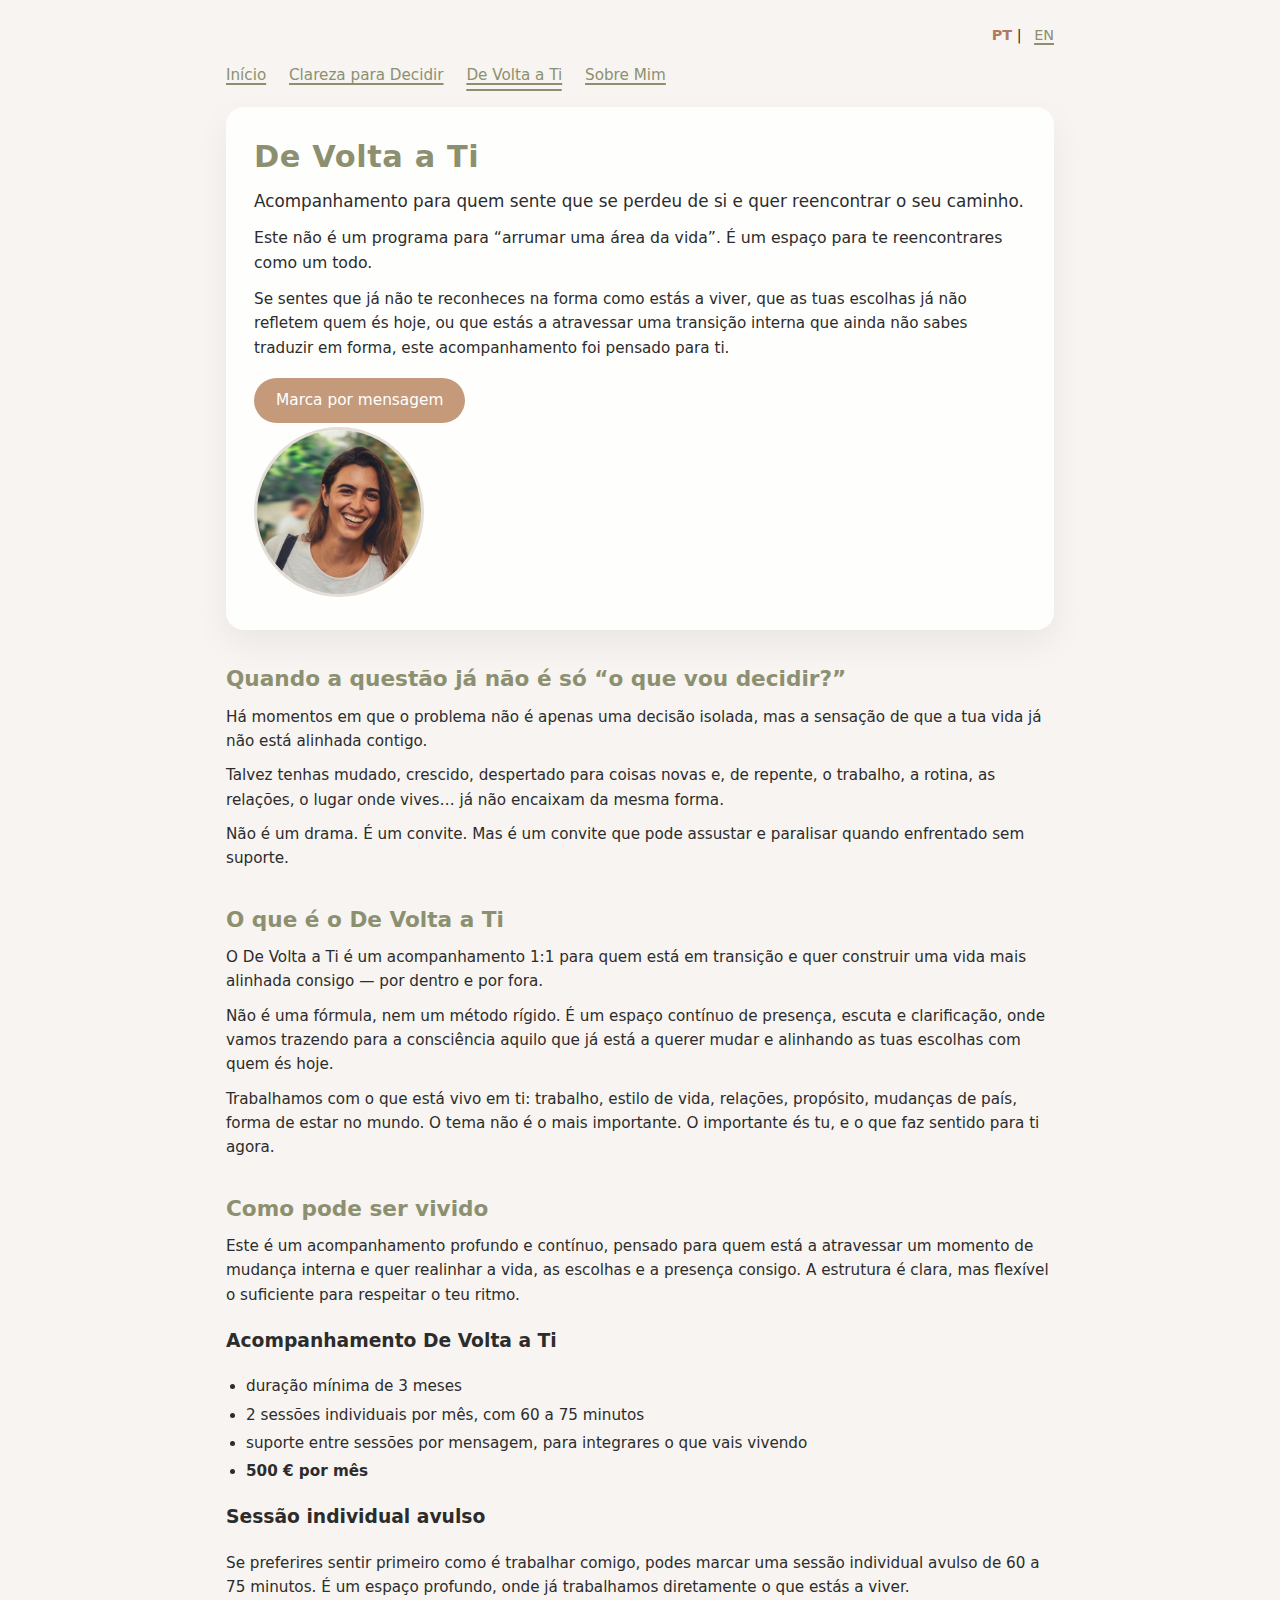
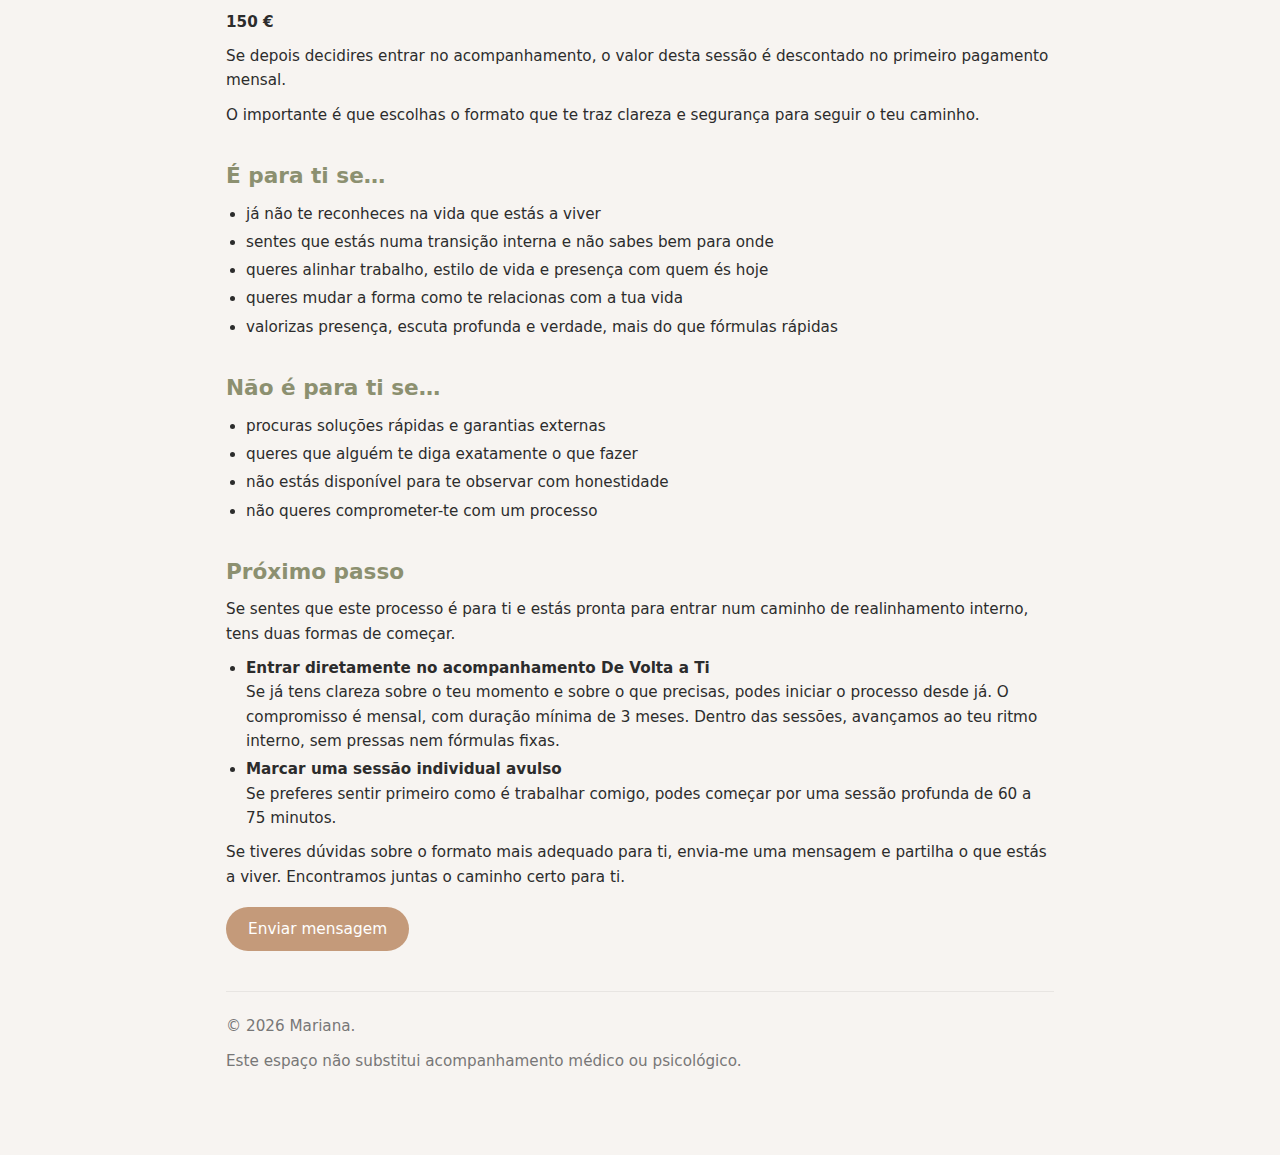
<file: pt/de-volta-a-ti.html>
<!DOCTYPE html>
<html lang="pt">
<head>
  <meta charset="UTF-8" />
  <link rel="canonical" href="https://marianarabacal.com/pt/de-volta-a-ti.html">
  <title>De Volta a Ti · Acompanhamento de transição</title>
  <meta name="viewport" content="width=device-width, initial-scale=1" />
  <meta name="description" content="De Volta a Ti, um acompanhamento para quem já não se reconhece na vida que está a viver e quer realinhar-se consigo." />
  <link rel="stylesheet" href="../assets/css/style.css" />
</head>
<body>
  <div class="page">

    <div class="lang-switch">
      <span class="active">PT</span> | <a href="../en/returning-to-yourself.html">EN</a>
    </div>

    <button class="nav-toggle" aria-expanded="false" aria-controls="main-nav">
      ☰ <span>Menu</span>
    </button>

    <nav class="main-nav" id="main-nav">
      <a href="index.html">Início</a>
      <a href="decision-breakthrough.html">Clareza para Decidir</a>
      <a href="de-volta-a-ti.html" class="active">De Volta a Ti</a>
      <a href="sobre-mim.html">Sobre Mim</a>
    </nav>

    <header>
      <div class="hero-text">
        <h1>De Volta a Ti</h1>
        <p class="subtitle">Acompanhamento para quem sente que se perdeu de si e quer reencontrar o seu caminho.</p>
        <p class="lead">
          Este não é um programa para “arrumar uma área da vida”. É um espaço para te reencontrares como um todo.
        </p>
        <p>
          Se sentes que já não te reconheces na forma como estás a viver, que as tuas escolhas já não refletem quem és hoje, ou que estás a atravessar uma transição interna que ainda não sabes traduzir em forma, este acompanhamento foi pensado para ti.
        </p>
        <a class="btn" href="https://ig.me/m/marianarabacal" target="_blank" rel="noopener">
          Marca por mensagem
        </a>
      </div>

      <div class="hero-photo">
         <img src="../assets/img/mariana-profile.jpg" alt="Mariana a sorrir" />
      </div>
    </header>

    <section>
      <h2>Quando a questão já não é só “o que vou decidir?”</h2>
      <p>
        Há momentos em que o problema não é apenas uma decisão isolada, mas a sensação de que a tua vida já não está alinhada contigo.
      </p>
      <p>
        Talvez tenhas mudado, crescido, despertado para coisas novas e, de repente, o trabalho, a rotina, as relações, o lugar onde vives… já não encaixam da mesma forma.
      </p>
      <p>
        Não é um drama. É um convite. Mas é um convite que pode assustar e paralisar quando enfrentado sem suporte.
      </p>
    </section>

    <section>
      <h2>O que é o De Volta a Ti</h2>
      <p>
        O De Volta a Ti é um acompanhamento 1:1 para quem está em transição e quer construir uma vida mais alinhada consigo — por dentro e por fora.
      </p>
      <p>
        Não é uma fórmula, nem um método rígido. É um espaço contínuo de presença, escuta e clarificação, onde vamos trazendo para a consciência aquilo que já está a querer mudar e alinhando as tuas escolhas com quem és hoje.
      </p>
      <p>
        Trabalhamos com o que está vivo em ti: trabalho, estilo de vida, relações, propósito, mudanças de país, forma de estar no mundo. O tema não é o mais importante. O importante és tu, e o que faz sentido para ti agora.
      </p>
    </section>

    <section>
      <h2>Como pode ser vivido</h2>

      <p>
        Este é um acompanhamento profundo e contínuo, pensado para quem está a atravessar
        um momento de mudança interna e quer realinhar a vida, as escolhas e a presença consigo.
        A estrutura é clara, mas flexível o suficiente para respeitar o teu ritmo.
      </p>

      <h3>Acompanhamento De Volta a Ti</h3>
      <ul>
        <li>duração mínima de 3 meses</li>
        <li>2 sessões individuais por mês, com 60 a 75 minutos</li>
        <li>suporte entre sessões por mensagem, para integrares o que vais vivendo</li>
        <li><strong>500 € por mês</strong></li>
      </ul>

      <h3>Sessão individual avulso</h3>
      <p>
        Se preferires sentir primeiro como é trabalhar comigo, podes marcar uma sessão individual
        avulso de 60 a 75 minutos. É um espaço profundo, onde já trabalhamos diretamente o que estás a viver.
      </p>
      <p>
        <strong>150 €</strong>
      </p>
      <p>
        Se depois decidires entrar no acompanhamento, o valor desta sessão é descontado no
        primeiro pagamento mensal.
      </p>

      <p>
        O importante é que escolhas o formato que te traz clareza e segurança para seguir o teu caminho.
      </p>
    </section>

    <section>
      <h2>É para ti se…</h2>
      <ul>
        <li>já não te reconheces na vida que estás a viver</li>
        <li>sentes que estás numa transição interna e não sabes bem para onde</li>
        <li>queres alinhar trabalho, estilo de vida e presença com quem és hoje</li>
        <li>queres mudar a forma como te relacionas com a tua vida</li>
        <li>valorizas presença, escuta profunda e verdade, mais do que fórmulas rápidas</li>
      </ul>
    </section>

    <section>
      <h2>Não é para ti se…</h2>
      <ul>
        <li>procuras soluções rápidas e garantias externas</li>
        <li>queres que alguém te diga exatamente o que fazer</li>
        <li>não estás disponível para te observar com honestidade</li>
        <li>não queres comprometer-te com um processo</li>
      </ul>
    </section>

    <section>
        <h2>Próximo passo</h2>
        <p>
            Se sentes que este processo é para ti e estás pronta para entrar num caminho de
            realinhamento interno, tens duas formas de começar.
        </p>

        <ul>
            <li>
            <strong>Entrar diretamente no acompanhamento De Volta a Ti</strong><br>
            Se já tens clareza sobre o teu momento e sobre o que precisas, podes iniciar o processo
            desde já. O compromisso é mensal, com duração mínima de 3 meses. Dentro das sessões, avançamos ao teu ritmo interno, sem pressas nem fórmulas fixas.
            </li>
            <li>
            <strong>Marcar uma sessão individual avulso</strong><br>
            Se preferes sentir primeiro como é trabalhar comigo, podes começar por uma sessão
            profunda de 60 a 75 minutos.  
            </li>
        </ul>

        <p>
            Se tiveres dúvidas sobre o formato mais adequado para ti, envia-me uma mensagem e
            partilha o que estás a viver. Encontramos juntas o caminho certo para ti.
        </p>

        <a class="btn" href="https://ig.me/m/marianarabacal" target="_blank" rel="noopener">
            Enviar mensagem
        </a>
    </section>


    <footer>
      <p>© <span id="year"></span> Mariana.</p>
      <p>Este espaço não substitui acompanhamento médico ou psicológico.</p>
    </footer>

  </div>

  <script>
    document.getElementById("year").textContent = new Date().getFullYear();

    const toggle = document.querySelector('.nav-toggle');
    const nav = document.getElementById('main-nav');

    if (toggle && nav) {
     toggle.addEventListener('click', () => {
       const isOpen = nav.classList.toggle('open');
       toggle.setAttribute('aria-expanded', isOpen ? 'true' : 'false');
      });
    }
  </script>
</body>
</html>
</file>
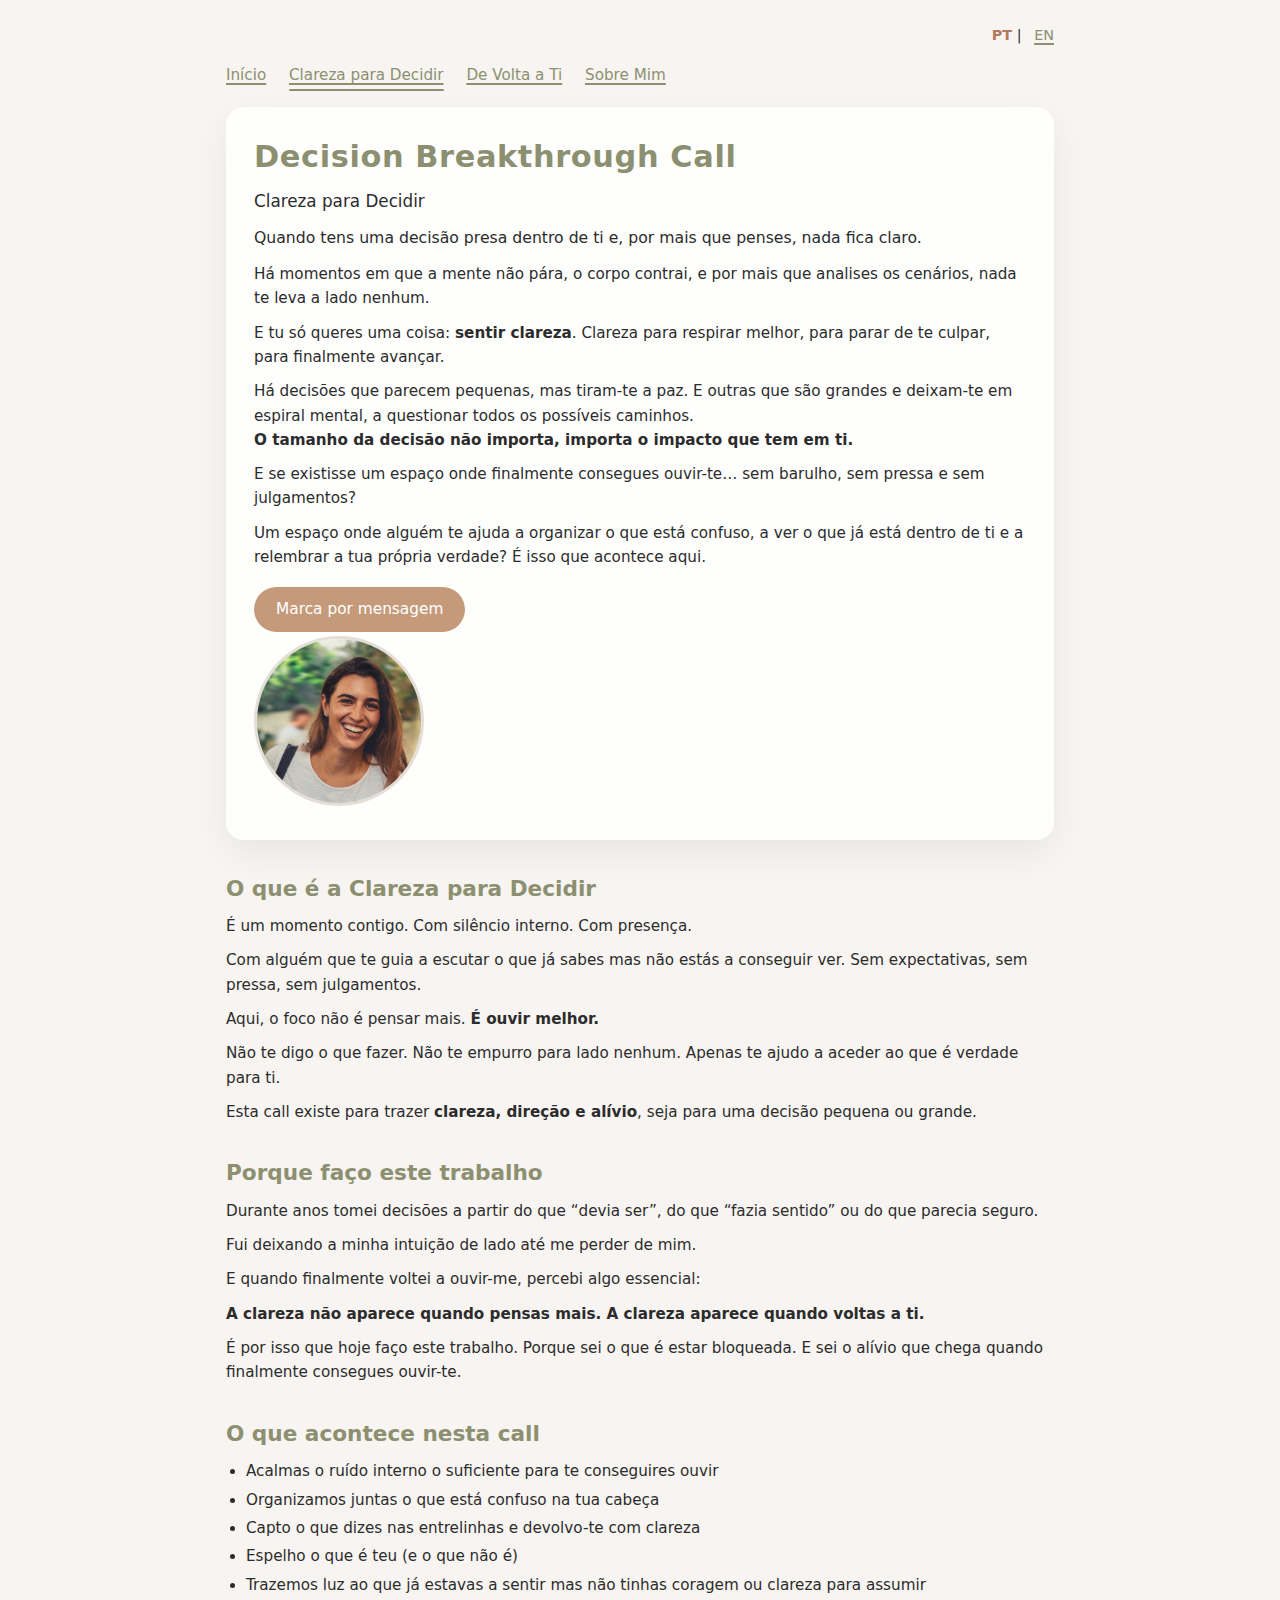
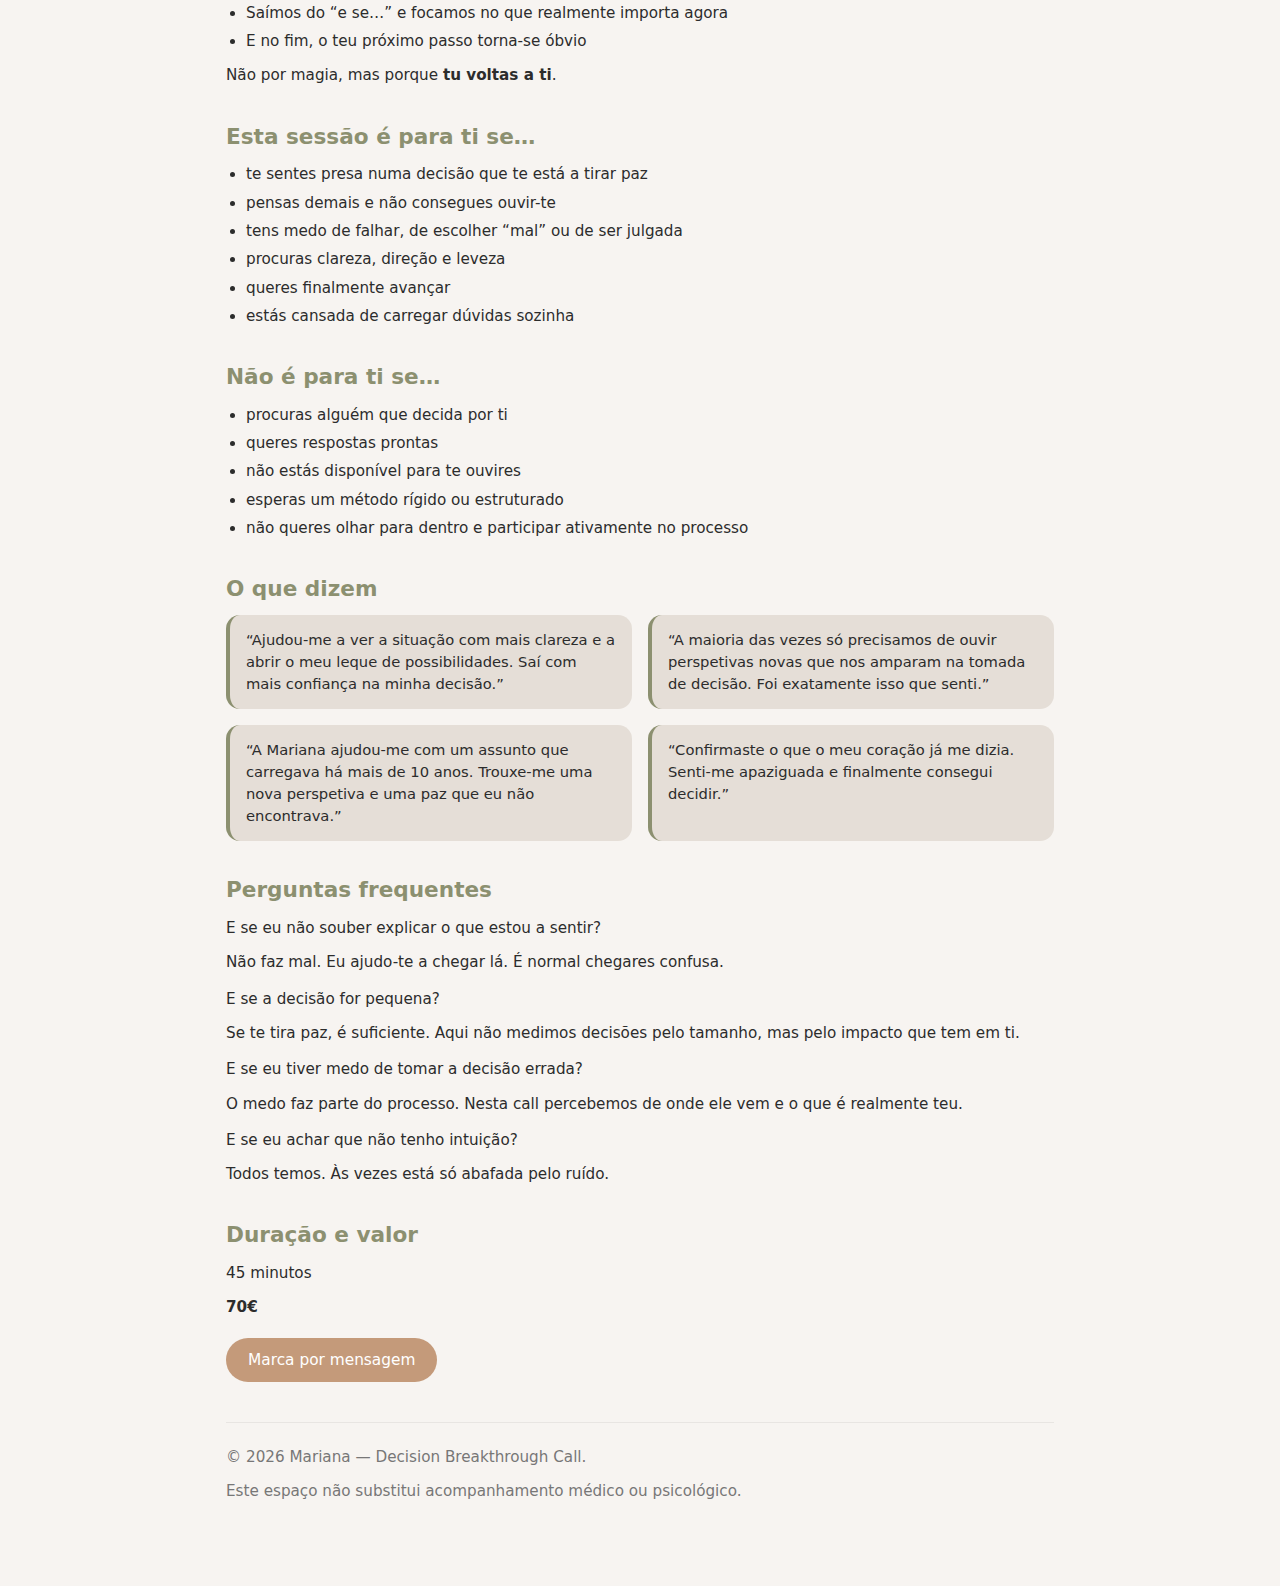
<file: pt/decision-breakthrough.html>
<!DOCTYPE html>
<html lang="pt">
<head>
  <meta charset="UTF-8" />
  <title>Decision Breakthrough Call · Clareza para Decidir</title>
  <meta name="viewport" content="width=device-width, initial-scale=1" />
  <meta name="description" content="Decision Breakthrough Call, uma sessão de clareza emocional para decisões difíceis com a Mariana." />
  <link rel="stylesheet" href="../assets/css/style.css" />
</head>
<body>
  <div class="page">

    <div class="lang-switch">
      <span class="active">PT</span> | <a href="../en/decision-breakthrough.html">EN</a>
    </div>

    <nav class="main-nav">
      <a href="index.html">Início</a>
      <a href="decision-breakthrough.html" class="active">Clareza para Decidir</a>
      <a href="de-volta-a-ti.html">De Volta a Ti</a>
      <a href="sobre-mim.html">Sobre Mim</a>
    </nav>

    <header>
      <div class="hero-text">
        <h1>Decision Breakthrough Call</h1>
        <p class="subtitle">Clareza para Decidir</p>
        <p class="lead">
          Quando tens uma decisão presa dentro de ti e, por mais que penses, nada fica claro.
        </p>
        <p>
          Há momentos em que a mente não pára, o corpo contrai, e por mais que analises os cenários, nada te leva a lado nenhum.
        </p>
        <p>
          E tu só queres uma coisa: <strong>sentir clareza</strong>. Clareza para respirar melhor, para parar de te culpar, para finalmente avançar.
        </p>
        <p>
          Há decisões que parecem pequenas, mas tiram-te a paz. E outras que são grandes e deixam-te em espiral mental, a questionar todos os possíveis caminhos.
          <br /><strong>O tamanho da decisão não importa, importa o impacto que tem em ti.</strong>
        </p>
        <p>
          E se existisse um espaço onde finalmente consegues ouvir-te… sem barulho, sem pressa e sem julgamentos?
        </p>
        <p>
          Um espaço onde alguém te ajuda a organizar o que está confuso, a ver o que já está dentro de ti e a relembrar a tua própria verdade?
          É isso que acontece aqui.
        </p>
        <a class="btn" href="https://ig.me/m/marianarabacal" target="_blank" rel="noopener">
          Marca por mensagem
        </a>
      </div>

      <div class="hero-photo">
        <img src="../assets/img/mariana-profile.jpg" alt="Mariana a sorrir" />
      </div>
    </header>

    <section>
      <h2>O que é a Clareza para Decidir</h2>
      <p>
        É um momento contigo. Com silêncio interno. Com presença.
      </p>
      <p>
        Com alguém que te guia a escutar o que já sabes mas não estás a conseguir ver. Sem expectativas, sem pressa, sem julgamentos.
      </p>
      <p>
        Aqui, o foco não é pensar mais. <strong>É ouvir melhor.</strong>
      </p>
      <p>
        Não te digo o que fazer. Não te empurro para lado nenhum. Apenas te ajudo a aceder ao que é verdade para ti.
      </p>
      <p>
        Esta call existe para trazer <strong>clareza, direção e alívio</strong>, seja para uma decisão pequena ou grande.
      </p>
    </section>

    <section>
      <h2>Porque faço este trabalho</h2>
      <p>
        Durante anos tomei decisões a partir do que “devia ser”, do que “fazia sentido” ou do que parecia seguro.
      </p>
      <p>
        Fui deixando a minha intuição de lado até me perder de mim.
      </p>
      <p>
        E quando finalmente voltei a ouvir-me, percebi algo essencial:
      </p>
      <p>
        <strong>A clareza não aparece quando pensas mais. A clareza aparece quando voltas a ti.</strong>
      </p>
      <p>
        É por isso que hoje faço este trabalho. Porque sei o que é estar bloqueada. E sei o alívio que chega quando finalmente consegues ouvir-te.
      </p>
    </section>

    <section>
      <h2>O que acontece nesta call</h2>
      <ul>
        <li>Acalmas o ruído interno o suficiente para te conseguires ouvir</li>
        <li>Organizamos juntas o que está confuso na tua cabeça</li>
        <li>Capto o que dizes nas entrelinhas e devolvo-te com clareza</li>
        <li>Espelho o que é teu (e o que não é)</li>
        <li>Trazemos luz ao que já estavas a sentir mas não tinhas coragem ou clareza para assumir</li>
        <li>Saímos do “e se…” e focamos no que realmente importa agora</li>
        <li>E no fim, o teu próximo passo torna-se óbvio</li>
      </ul>
      <p>
        Não por magia, mas porque <strong>tu voltas a ti</strong>.
      </p>
    </section>

    <section>
      <h2>Esta sessão é para ti se…</h2>
      <ul>
        <li>te sentes presa numa decisão que te está a tirar paz</li>
        <li>pensas demais e não consegues ouvir-te</li>
        <li>tens medo de falhar, de escolher “mal” ou de ser julgada</li>
        <li>procuras clareza, direção e leveza</li>
        <li>queres finalmente avançar</li>
        <li>estás cansada de carregar dúvidas sozinha</li>
      </ul>
    </section>

    <section>
      <h2>Não é para ti se…</h2>
      <ul>
        <li>procuras alguém que decida por ti</li>
        <li>queres respostas prontas</li>
        <li>não estás disponível para te ouvires</li>
        <li>esperas um método rígido ou estruturado</li>
        <li>não queres olhar para dentro e participar ativamente no processo</li>
      </ul>
    </section>

    <section>
     <h2>O que dizem</h2>
     <div class="testimonials-grid">

      <div class="testimonial-bubble">
        “Ajudou-me a ver a situação com mais clareza e a abrir o meu leque de possibilidades. 
        Saí com mais confiança na minha decisão.”
      </div>

      <div class="testimonial-bubble">
        “A maioria das vezes só precisamos de ouvir perspetivas novas que nos amparam na tomada de decisão. 
        Foi exatamente isso que senti.”
        </div>

      <div class="testimonial-bubble">
        “A Mariana ajudou-me com um assunto que carregava há mais de 10 anos. 
        Trouxe-me uma nova perspetiva e uma paz que eu não encontrava.”
      </div>

      <div class="testimonial-bubble">
        “Confirmaste o que o meu coração já me dizia. 
        Senti-me apaziguada e finalmente consegui decidir.”
      </div>

     </div>
    </section>


    <section>
      <h2>Perguntas frequentes</h2>

      <div class="faq-item">
        <p>E se eu não souber explicar o que estou a sentir?</p>
        <p>Não faz mal. Eu ajudo-te a chegar lá. É normal chegares confusa.</p>
      </div>

      <div class="faq-item">
        <p>E se a decisão for pequena?</p>
        <p>Se te tira paz, é suficiente. Aqui não medimos decisões pelo tamanho, mas pelo impacto que tem em ti.</p>
      </div>

      <div class="faq-item">
        <p>E se eu tiver medo de tomar a decisão errada?</p>
        <p>O medo faz parte do processo. Nesta call percebemos de onde ele vem e o que é realmente teu.</p>
      </div>

      <div class="faq-item">
        <p>E se eu achar que não tenho intuição?</p>
        <p>Todos temos. Às vezes está só abafada pelo ruído.</p>
      </div>
    </section>

    <section>
      <h2>Duração e valor</h2>
      <p>45 minutos</p>
      <p><strong>70€</strong></p>
      <a class="btn" href="https://ig.me/m/marianarabacal" target="_blank" rel="noopener">
        Marca por mensagem
      </a>
    </section>

    <footer>
      <p>© <span id="year"></span> Mariana — Decision Breakthrough Call.</p>
      <p>Este espaço não substitui acompanhamento médico ou psicológico.</p>
    </footer>

  </div>

  <script>
    document.getElementById("year").textContent = new Date().getFullYear();
  </script>
</body>
</html>
</file>
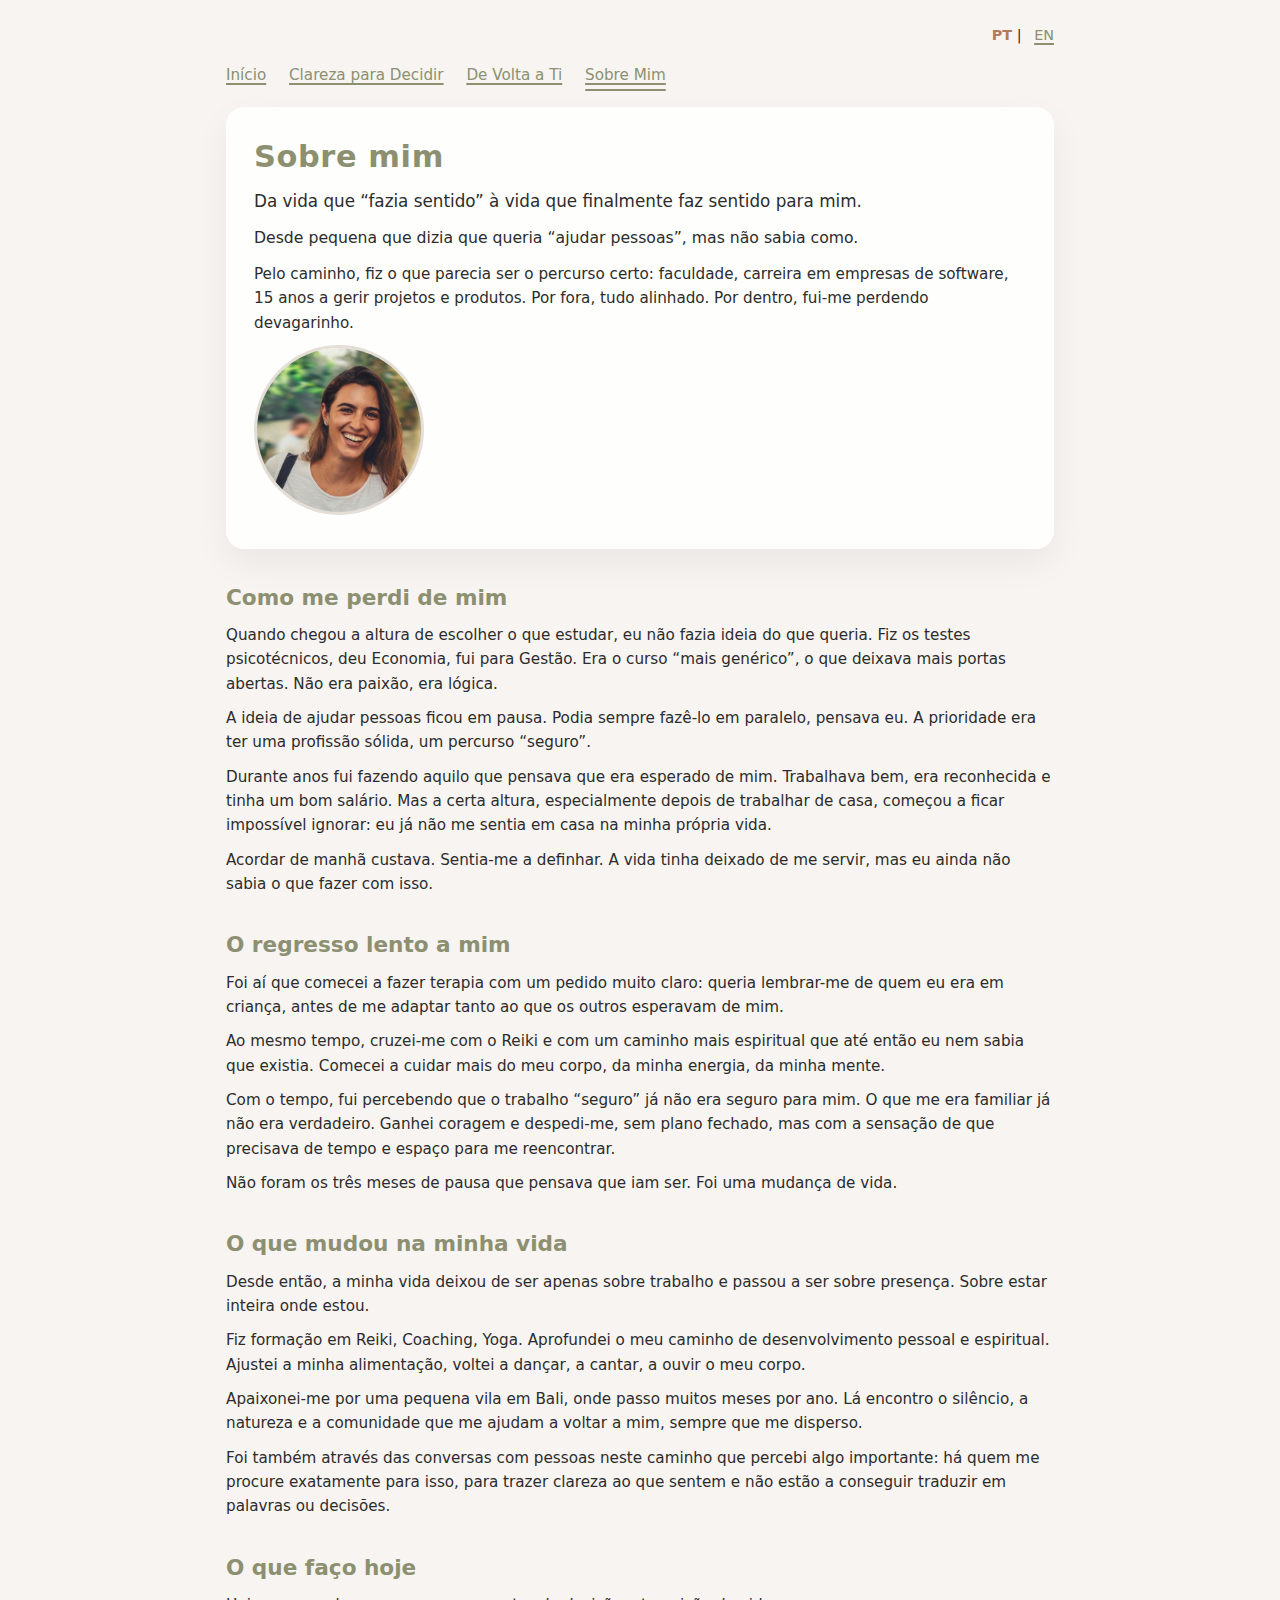
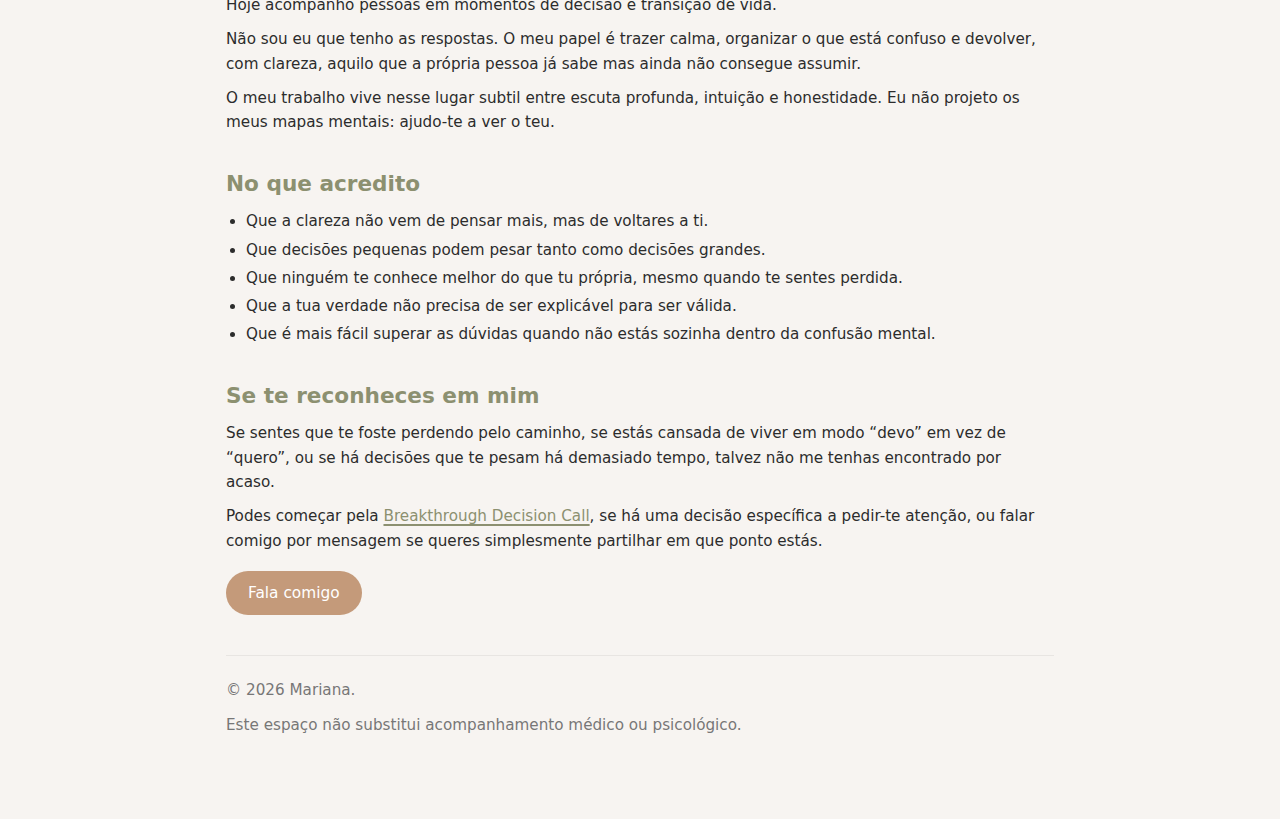
<file: pt/sobre-mim.html>
<!DOCTYPE html>
<html lang="pt">
<head>
  <meta charset="UTF-8" />
  <link rel="canonical" href="https://marianarabacal.com/pt/sobre-mim.html">
  <title>Sobre Mim · Mariana</title>
  <meta name="viewport" content="width=device-width, initial-scale=1" />
  <meta name="description" content="A história da Mariana, da vida empresarial à reconexão consigo mesma, e o porquê de hoje acompanhar pessoas em decisões e transições de vida." />
  <link rel="stylesheet" href="../assets/css/style.css" />
</head>
<body>
  <div class="page">

    <div class="lang-switch">
      <span class="active">PT</span> | <a href="../en/about.html">EN</a>
    </div>

    <button class="nav-toggle" aria-expanded="false" aria-controls="main-nav">
      ☰ <span>Menu</span>
    </button>

    <nav class="main-nav" id="main-nav">
      <a href="index.html">Início</a>
      <a href="decision-breakthrough.html">Clareza para Decidir</a>
      <a href="de-volta-a-ti.html">De Volta a Ti</a>
      <a href="sobre-mim.html" class="active">Sobre Mim</a>
    </nav>

    <header>
      <div class="hero-text">
        <h1>Sobre mim</h1>
        <p class="subtitle">Da vida que “fazia sentido” à vida que finalmente faz sentido para mim.</p>
        <p class="lead">
          Desde pequena que dizia que queria “ajudar pessoas”, mas não sabia como.
        </p>
        <p>
          Pelo caminho, fiz o que parecia ser o percurso certo: faculdade, carreira em empresas de software, 15 anos a gerir projetos e produtos. Por fora, tudo alinhado. Por dentro, fui-me perdendo devagarinho.
        </p>
      </div>

      <div class="hero-photo">
         <img src="../assets/img/mariana-profile.jpg" alt="Mariana a sorrir" />
      </div>
    </header>

    <section>
      <h2>Como me perdi de mim</h2>
      <p>
        Quando chegou a altura de escolher o que estudar, eu não fazia ideia do que queria. Fiz os testes psicotécnicos, deu Economia, fui para Gestão. Era o curso “mais genérico”, o que deixava mais portas abertas. Não era paixão, era lógica.
      </p>
      <p>
        A ideia de ajudar pessoas ficou em pausa. Podia sempre fazê-lo em paralelo, pensava eu. A prioridade era ter uma profissão sólida, um percurso “seguro”.
      </p>
      <p>
        Durante anos fui fazendo aquilo que pensava que era esperado de mim. Trabalhava bem, era reconhecida e tinha um bom salário. Mas a certa altura, especialmente depois de trabalhar de casa, começou a ficar impossível ignorar: eu já não me sentia em casa na minha própria vida.
      </p>
      <p>
        Acordar de manhã custava. Sentia-me a definhar. A vida tinha deixado de me servir, mas eu ainda não sabia o que fazer com isso.
      </p>
    </section>

    <section>
      <h2>O regresso lento a mim</h2>
      <p>
        Foi aí que comecei a fazer terapia com um pedido muito claro: queria lembrar-me de quem eu era em criança, antes de me adaptar tanto ao que os outros esperavam de mim.
      </p>
      <p>
        Ao mesmo tempo, cruzei-me com o Reiki e com um caminho mais espiritual que até então eu nem sabia que existia. Comecei a cuidar mais do meu corpo, da minha energia, da minha mente.
      </p>
      <p>
        Com o tempo, fui percebendo que o trabalho “seguro” já não era seguro para mim. O que me era familiar já não era verdadeiro. Ganhei coragem e despedi-me, sem plano fechado, mas com a sensação de que precisava de tempo e espaço para me reencontrar.
      </p>
      <p>
        Não foram os três meses de pausa que pensava que iam ser. Foi uma mudança de vida.
      </p>
    </section>

    <section>
      <h2>O que mudou na minha vida</h2>
      <p>
        Desde então, a minha vida deixou de ser apenas sobre trabalho e passou a ser sobre presença. Sobre estar inteira onde estou.
      </p>
      <p>
        Fiz formação em Reiki, Coaching, Yoga. Aprofundei o meu caminho de desenvolvimento pessoal e espiritual. Ajustei a minha alimentação, voltei a dançar, a cantar, a ouvir o meu corpo.
      </p>
      <p>
        Apaixonei-me por uma pequena vila em Bali, onde passo muitos meses por ano. Lá encontro o silêncio, a natureza e a comunidade que me ajudam a voltar a mim, sempre que me disperso.
      </p>
      <p>
        Foi também através das conversas com pessoas neste caminho que percebi algo importante: há quem me procure exatamente para isso, para trazer clareza ao que sentem e não estão a conseguir traduzir em palavras ou decisões.
      </p>
    </section>

    <section>
      <h2>O que faço hoje</h2>
      <p>
        Hoje acompanho pessoas em momentos de decisão e transição de vida.
      </p>
      <p>
        Não sou eu que tenho as respostas. O meu papel é trazer calma, organizar o que está confuso e devolver, com clareza, aquilo que a própria pessoa já sabe mas ainda não consegue assumir.
      </p>
      <p>
        O meu trabalho vive nesse lugar subtil entre escuta profunda, intuição e honestidade. Eu não projeto os meus mapas mentais: ajudo-te a ver o teu.
      </p>
    </section>

    <section>
      <h2>No que acredito</h2>
      <ul>
        <li>Que a clareza não vem de pensar mais, mas de voltares a ti.</li>
        <li>Que decisões pequenas podem pesar tanto como decisões grandes.</li>
        <li>Que ninguém te conhece melhor do que tu própria, mesmo quando te sentes perdida.</li>
        <li>Que a tua verdade não precisa de ser explicável para ser válida.</li>
        <li>Que é mais fácil superar as dúvidas quando não estás sozinha dentro da confusão mental.</li>
      </ul>
    </section>

    <section>
      <h2>Se te reconheces em mim</h2>
      <p>
        Se sentes que te foste perdendo pelo caminho, se estás cansada de viver em modo “devo” em vez de “quero”, ou se há decisões que te pesam há demasiado tempo, talvez não me tenhas encontrado por acaso.
      </p>
      <p>
        Podes começar pela <a href="decision-breakthrough.html">Breakthrough Decision Call</a>, se há uma decisão específica a pedir-te atenção, ou falar comigo por mensagem se queres simplesmente partilhar em que ponto estás.
      </p>
      <a class="btn" href="https://ig.me/m/marianarabacal" target="_blank" rel="noopener">
        Fala comigo
      </a>
    </section>

    <footer>
      <p>© <span id="year"></span> Mariana.</p>
      <p>Este espaço não substitui acompanhamento médico ou psicológico.</p>
    </footer>

  </div>

  <script>
    document.getElementById("year").textContent = new Date().getFullYear();

    const toggle = document.querySelector('.nav-toggle');
    const nav = document.getElementById('main-nav');

    if (toggle && nav) {
     toggle.addEventListener('click', () => {
       const isOpen = nav.classList.toggle('open');
       toggle.setAttribute('aria-expanded', isOpen ? 'true' : 'false');
      });
    }
  </script>
</body>
</html>
</file>
<file: assets/css/style.css>
:root {
  --bg: #F7F4F1;
  --bg-soft: #E5DED7;
  --text: #2C2C2C;
  --terra: #C49A7A;
  --terra-dark: #b27a5c;
  --olive: #8C9070;
  --max-width: 860px;
}

*,
*::before,
*::after {
  box-sizing: border-box;
}

body {
  margin: 0;
  background: var(--bg);
  color: var(--text);
  font-family: system-ui, -apple-system, BlinkMacSystemFont, "Segoe UI", sans-serif;
  line-height: 1.6;
}

a {
  color: inherit;
  text-decoration: none;
}

.page {
  max-width: var(--max-width);
  margin: 0 auto;
  padding: 24px 16px 72px;
}

/* topo: selector de idioma */

.lang-switch {
  text-align: right;
  font-size: 0.9rem;
  margin-bottom: 16px;
}

.lang-switch a {
  margin-left: 8px;
  color: var(--olive);
  font-weight: 500;
}

.lang-switch span.active {
  font-weight: 700;
  color: var(--terra-dark);
}

/* header / hero */

header {
  border-radius: 18px;
  background: rgba(255, 255, 255, 0.85);
  box-shadow: 0 14px 35px rgba(0, 0, 0, 0.06);
  padding: 22px 20px;
  margin-bottom: 32px;
  flex-direction: column-reverse;
  align-items: center;
  gap: 18px;
}

header .hero-text {
  max-width: 900px;
  margin: 0 auto;
}

@media (min-width: 768px) {
  header {
    flex-direction: row;
    justify-content: space-between;
    padding: 26px 28px;
    align-items: flex-start;
  }
}

@media (min-width: 768px) {
  .hero-photo {
    margin-top: 4px;
  }
}

.hero-text {
  max-width: 520px;
}

h1 {
  margin: 0 0 6px;
  font-size: 1.9rem;
  letter-spacing: 0.02em;
  color: var(--olive);
}

.subtitle {
  margin: 0 0 10px;
  font-size: 1.05rem;
  font-weight: 500;
}

.lead {
  margin: 6px 0 12px;
  font-size: 0.98rem;
}

.hero-text strong {
  font-weight: 600;
}

.hero-photo {
  flex-shrink: 0;
}

.hero-photo img {
  width: 170px;
  height: 170px;
  border-radius: 50%;
  object-fit: cover;
  object-position: 50% 30%;
  border: 3px solid var(--bg-soft);
}

.hero-inline-photo {
  width: 170px;
  height: 170px;
  border-radius: 50%;
  object-fit: cover;
  border: 3px solid var(--bg-soft);
  display: block;
  margin: 0 auto 16px; /* mobile: centrada acima do texto */
}

@media (min-width: 768px) {
  .hero-inline-photo {
    float: right;
    margin: 0 0 12px 24px; /* encosta à direita, com espaço para o texto à esquerda e por baixo */
  }
}


/* botões */

.btn {
  display: inline-block;
  margin-top: 8px;
  background: var(--terra);
  color: #fff;
  padding: 10px 22px;
  border-radius: 999px;
  font-size: 0.96rem;
  font-weight: 500;
  transition: background 0.15s ease, transform 0.1s ease;
}

.btn:hover {
  background: var(--terra-dark);
  transform: translateY(-1px);
}

/* secções */

section {
  margin-top: 32px;
}

section h2 {
  font-size: 1.35rem;
  margin: 0 0 8px;
  color: var(--olive);
}

p {
  margin: 6px 0 10px;
  font-size: 0.95rem;
}

ul {
  margin: 6px 0 10px 20px;
  padding: 0;
  font-size: 0.95rem;
}

li {
  margin-bottom: 4px;
}

/* blocos especiais */

.highlight {
  background: var(--bg-soft);
  border-radius: 12px;
  padding: 12px 14px;
  margin-top: 10px;
  font-size: 0.95rem;
}

.faq-item {
  margin-bottom: 12px;
}

.faq-item p:first-child {
  font-weight: 500;
}

/* rodapé */

footer {
  margin-top: 40px;
  padding-top: 16px;
  border-top: 1px solid rgba(0, 0, 0, 0.06);
  font-size: 0.8rem;
  color: #777;
  text-align: left;
}

/* testemunhos */

.testimonials-grid {
  display: grid;
  gap: 16px;
}

@media (min-width: 640px) {
  .testimonials-grid {
    grid-template-columns: 1fr 1fr;
  }
}

.testimonial-bubble {
  background: var(--bg-soft);
  padding: 14px 16px;
  border-radius: 14px;
  font-size: 0.92rem;
  line-height: 1.5;
  border-left: 4px solid var(--olive);
}

/* navegação principal */

.nav-toggle {
  display: inline-flex;
  align-items: center;
  justify-content: center;
  padding: 7px 10px;
  border-radius: 999px;
  border: 1px solid rgba(0, 0, 0, 0.15);
  background: rgba(255, 255, 255, 0.9);
  font-size: 0.9rem;
  cursor: pointer;
  margin-bottom: 8px;
}

.nav-toggle span {
  margin-left: 6px;
  font-size: 0.9rem;
}

@media (min-width: 768px) {
  .nav-toggle {
    display: none;
  }
}

.main-nav {
  margin-bottom: 18px;
  font-size: 0.95rem;
}

/* mobile: nav escondida por defeito */

@media (max-width: 767px) {
  .main-nav {
    display: none;
  }

  .main-nav.open {
    display: block;
    margin-top: 4px;
  }

  .main-nav a {
    display: block;
    margin: 4px 0;
  }
}

/* desktop: nav sempre visível, links em linha */

@media (min-width: 768px) {
  .main-nav {
    display: block;
  }

  .main-nav a {
    margin-right: 18px;
    display: inline-block;
  }
}

.main-nav a {
  color: var(--text);
  text-decoration: none;
  position: relative;
  padding-bottom: 2px;
}

.main-nav a:hover {
  color: var(--olive);
}

.main-nav a.active {
  font-weight: 600;
  color: var(--olive);
}

.main-nav a.active::after {
  content: "";
  position: absolute;
  left: 0;
  bottom: -2px;
  width: 100%;
  height: 2px;
  background: var(--olive);
  border-radius: 999px;
}


/* estilo de links dentro do texto */

.page a:not(.btn) {
  color: var(--olive);
  text-decoration: underline;
  text-decoration-thickness: 1.5px;
  text-underline-offset: 3px;
  font-weight: 500;
}

.page a:not(.btn):hover {
  color: var(--olive-dark);
}
</file>
